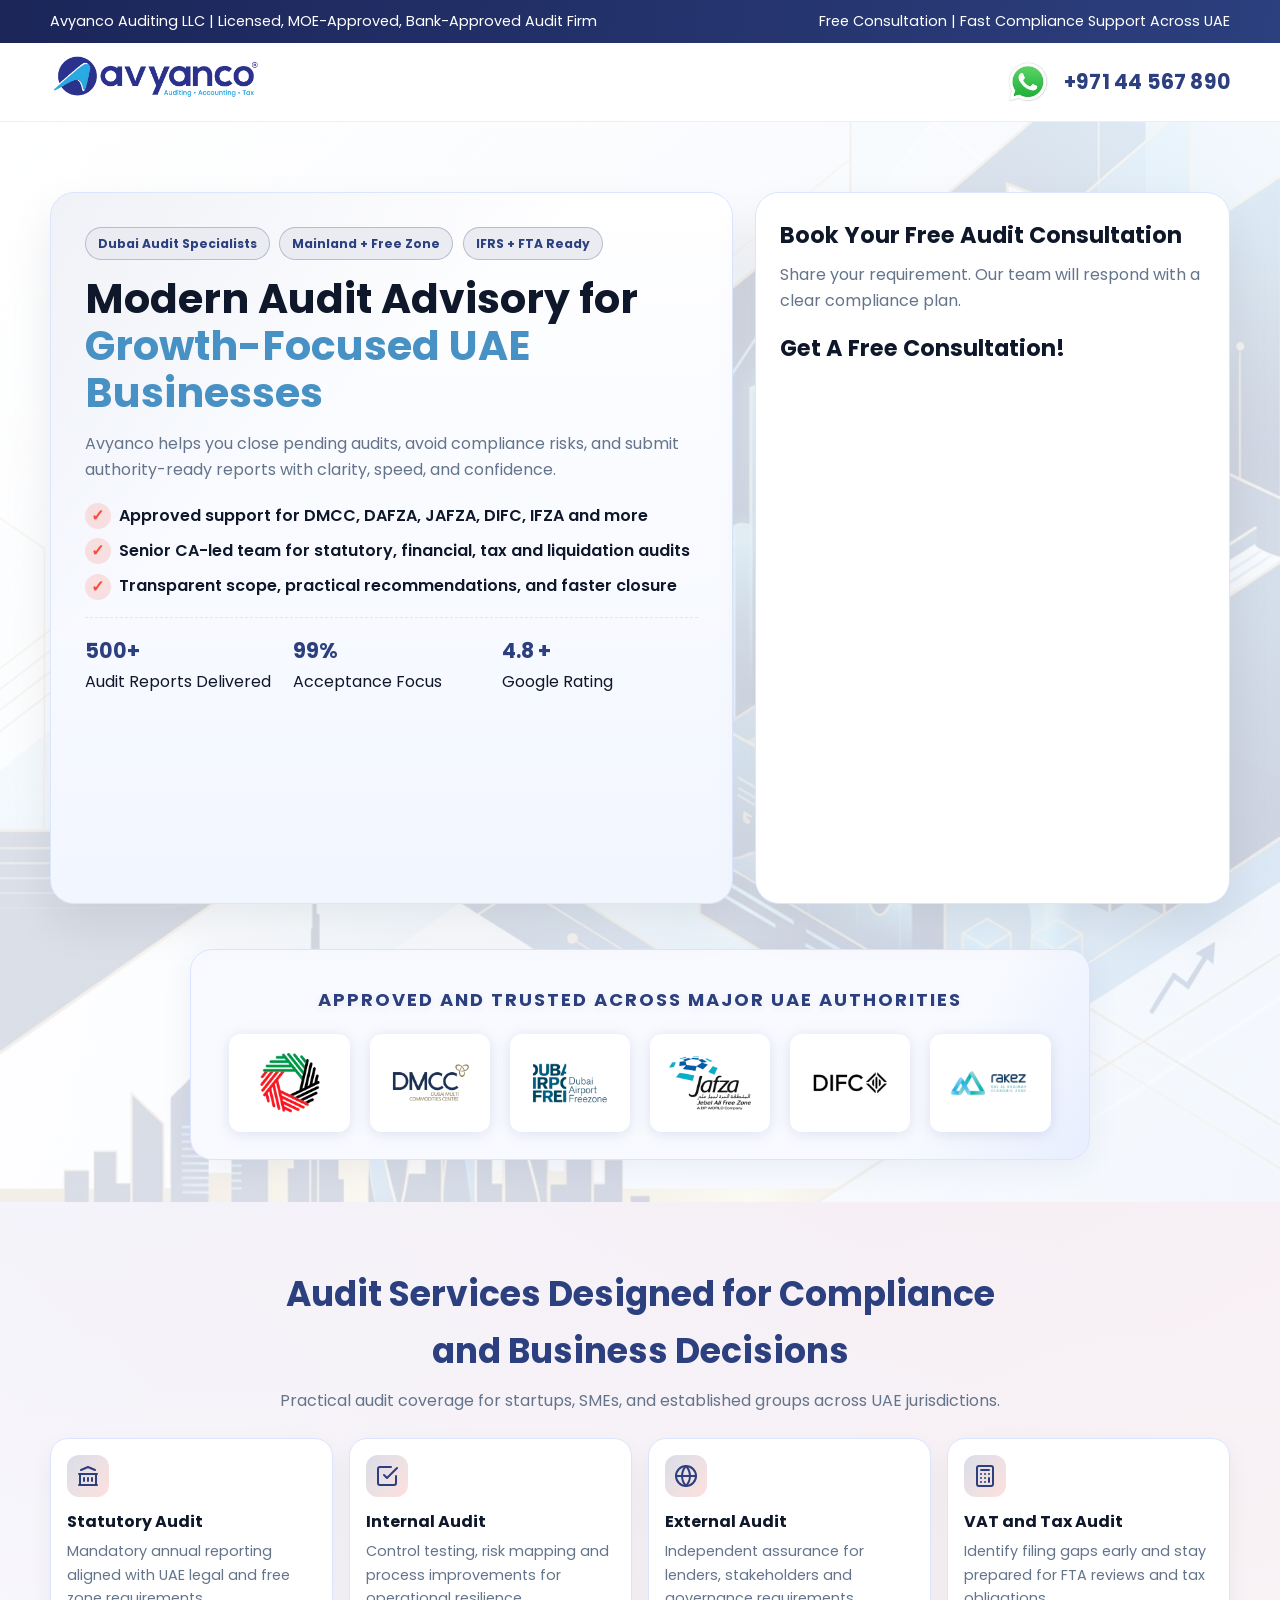
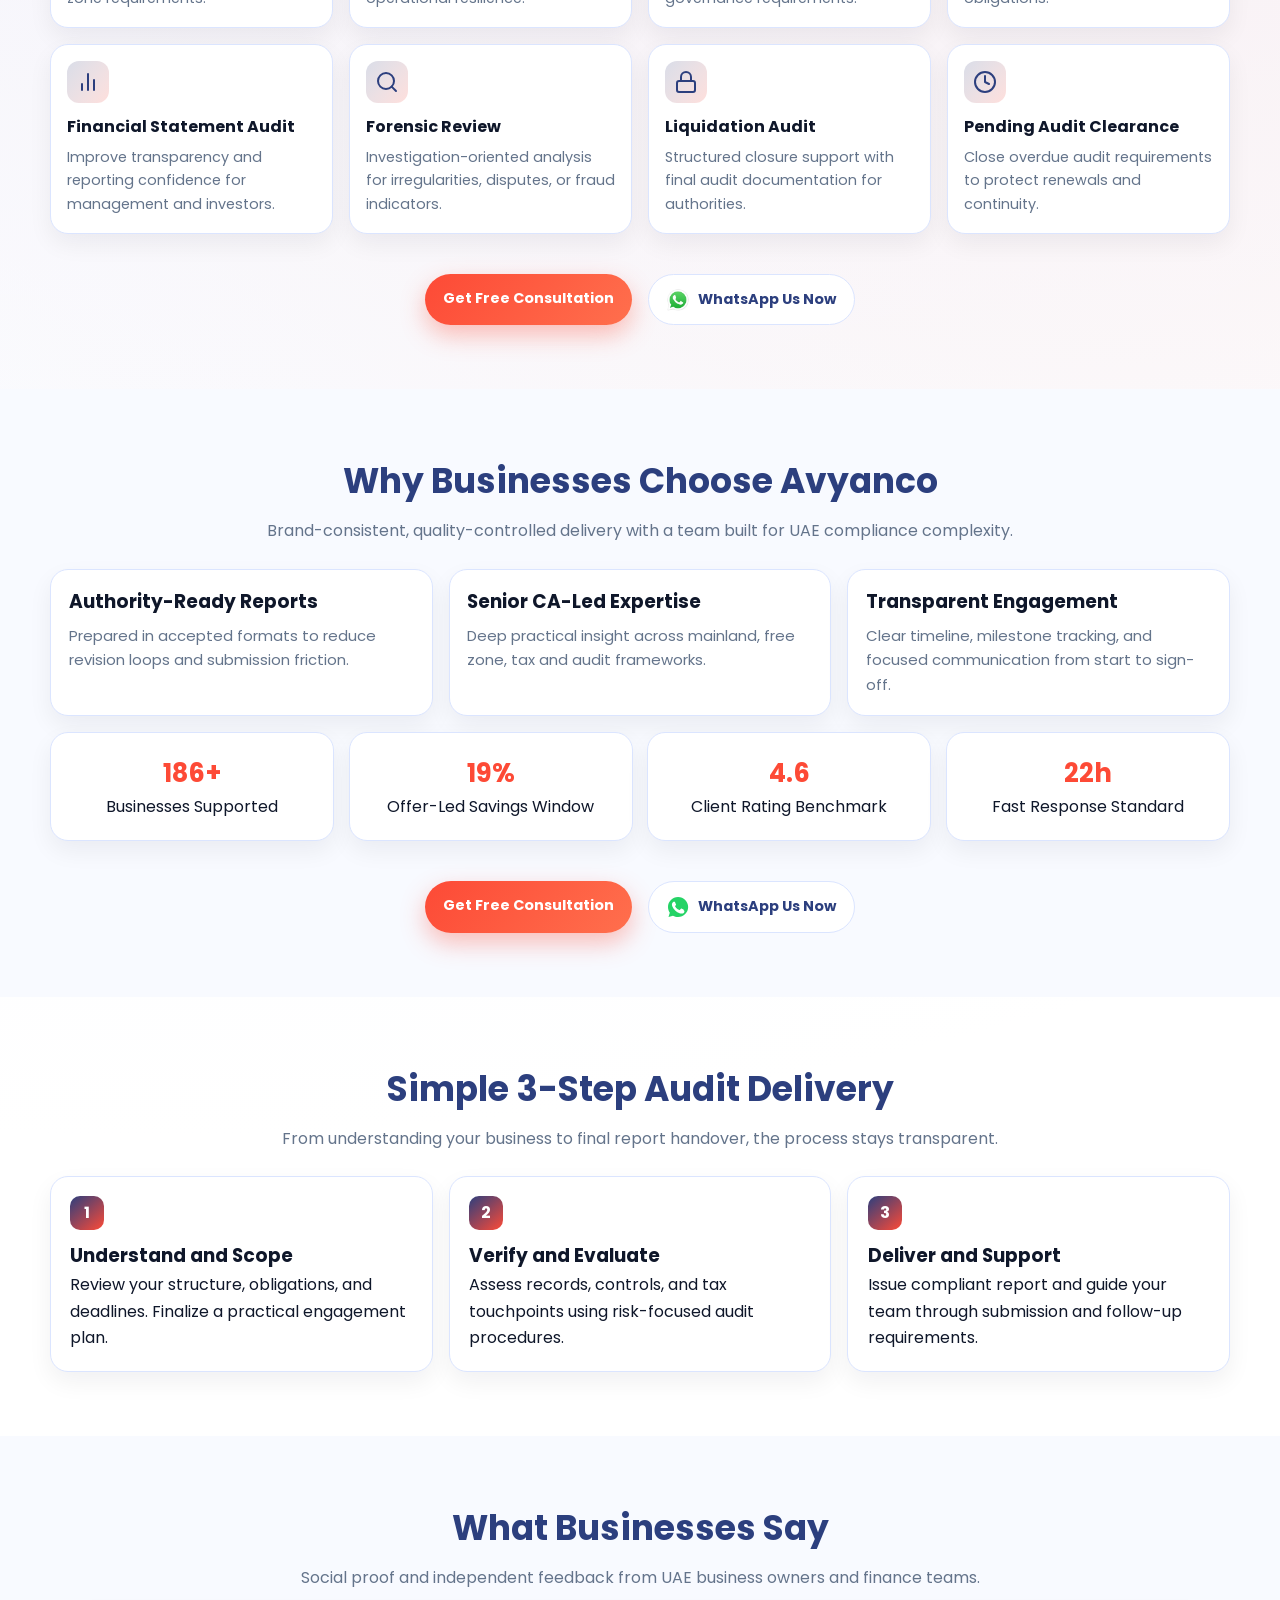
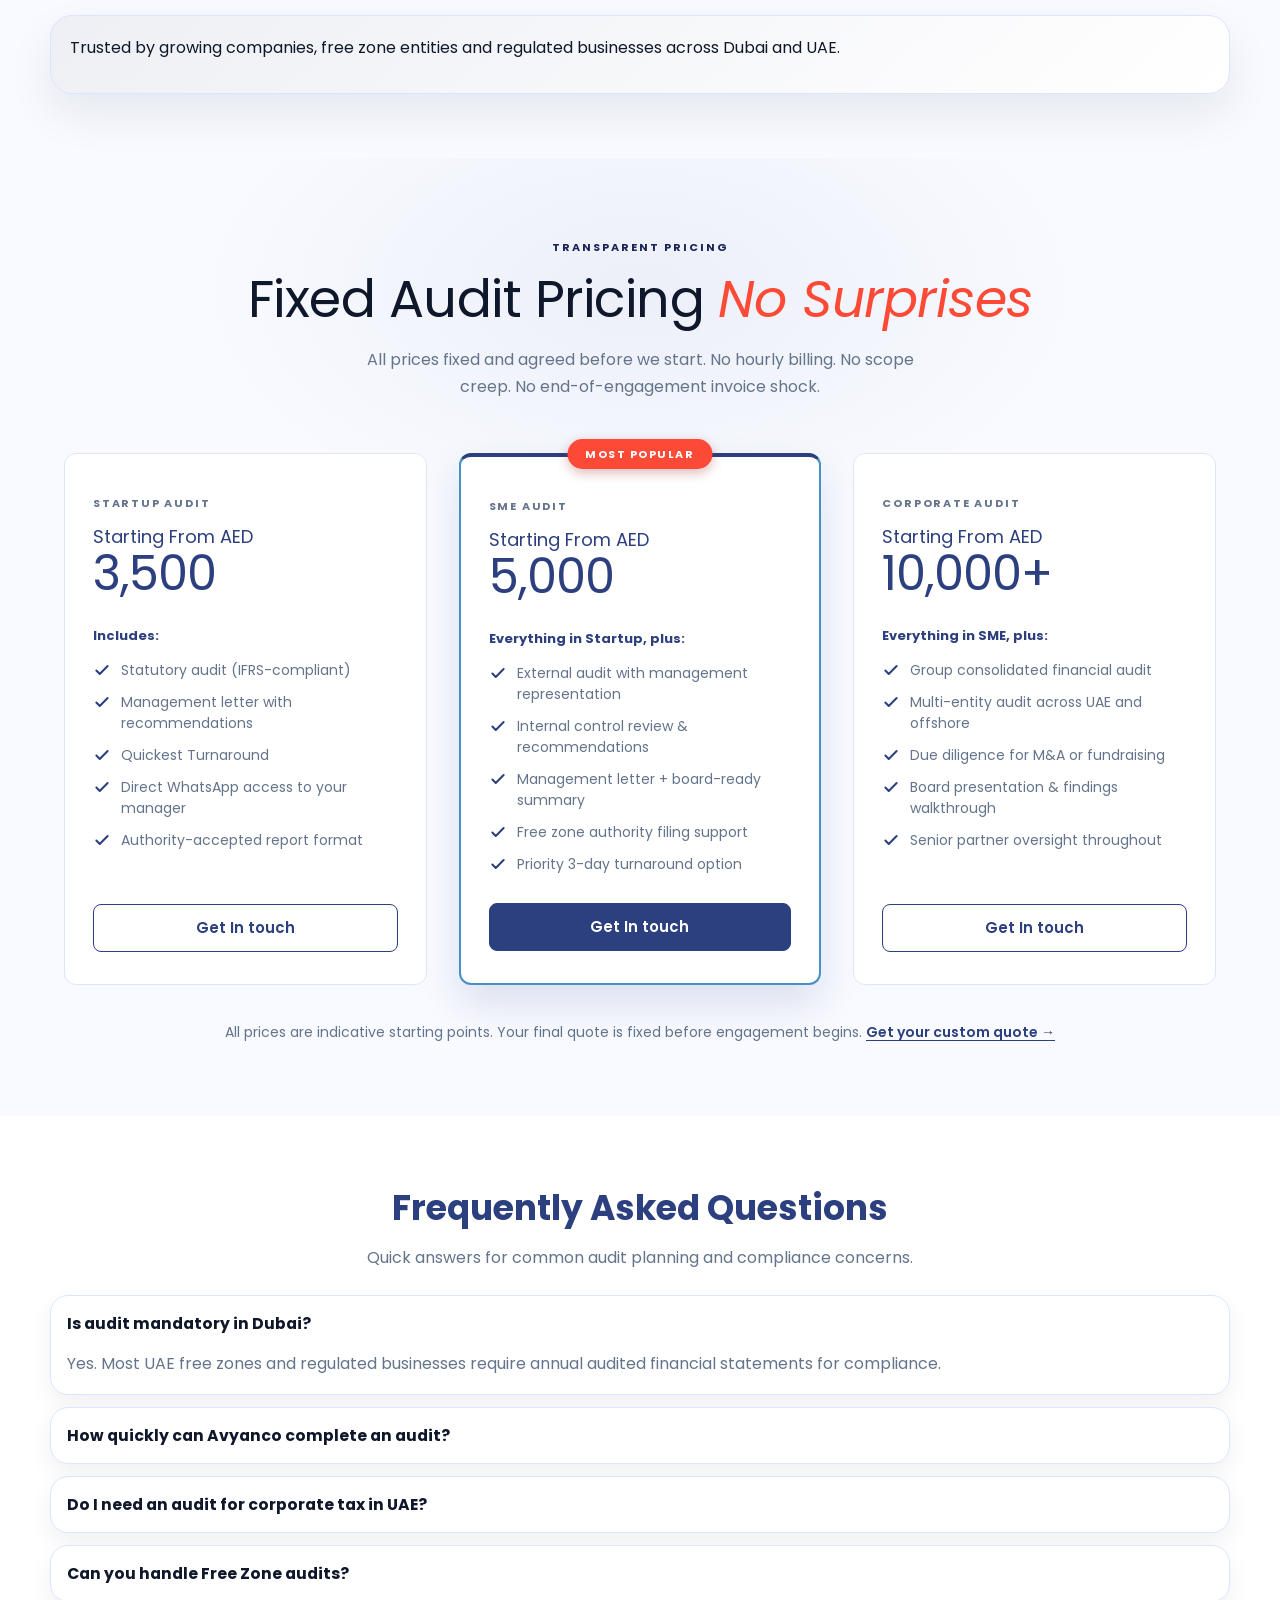
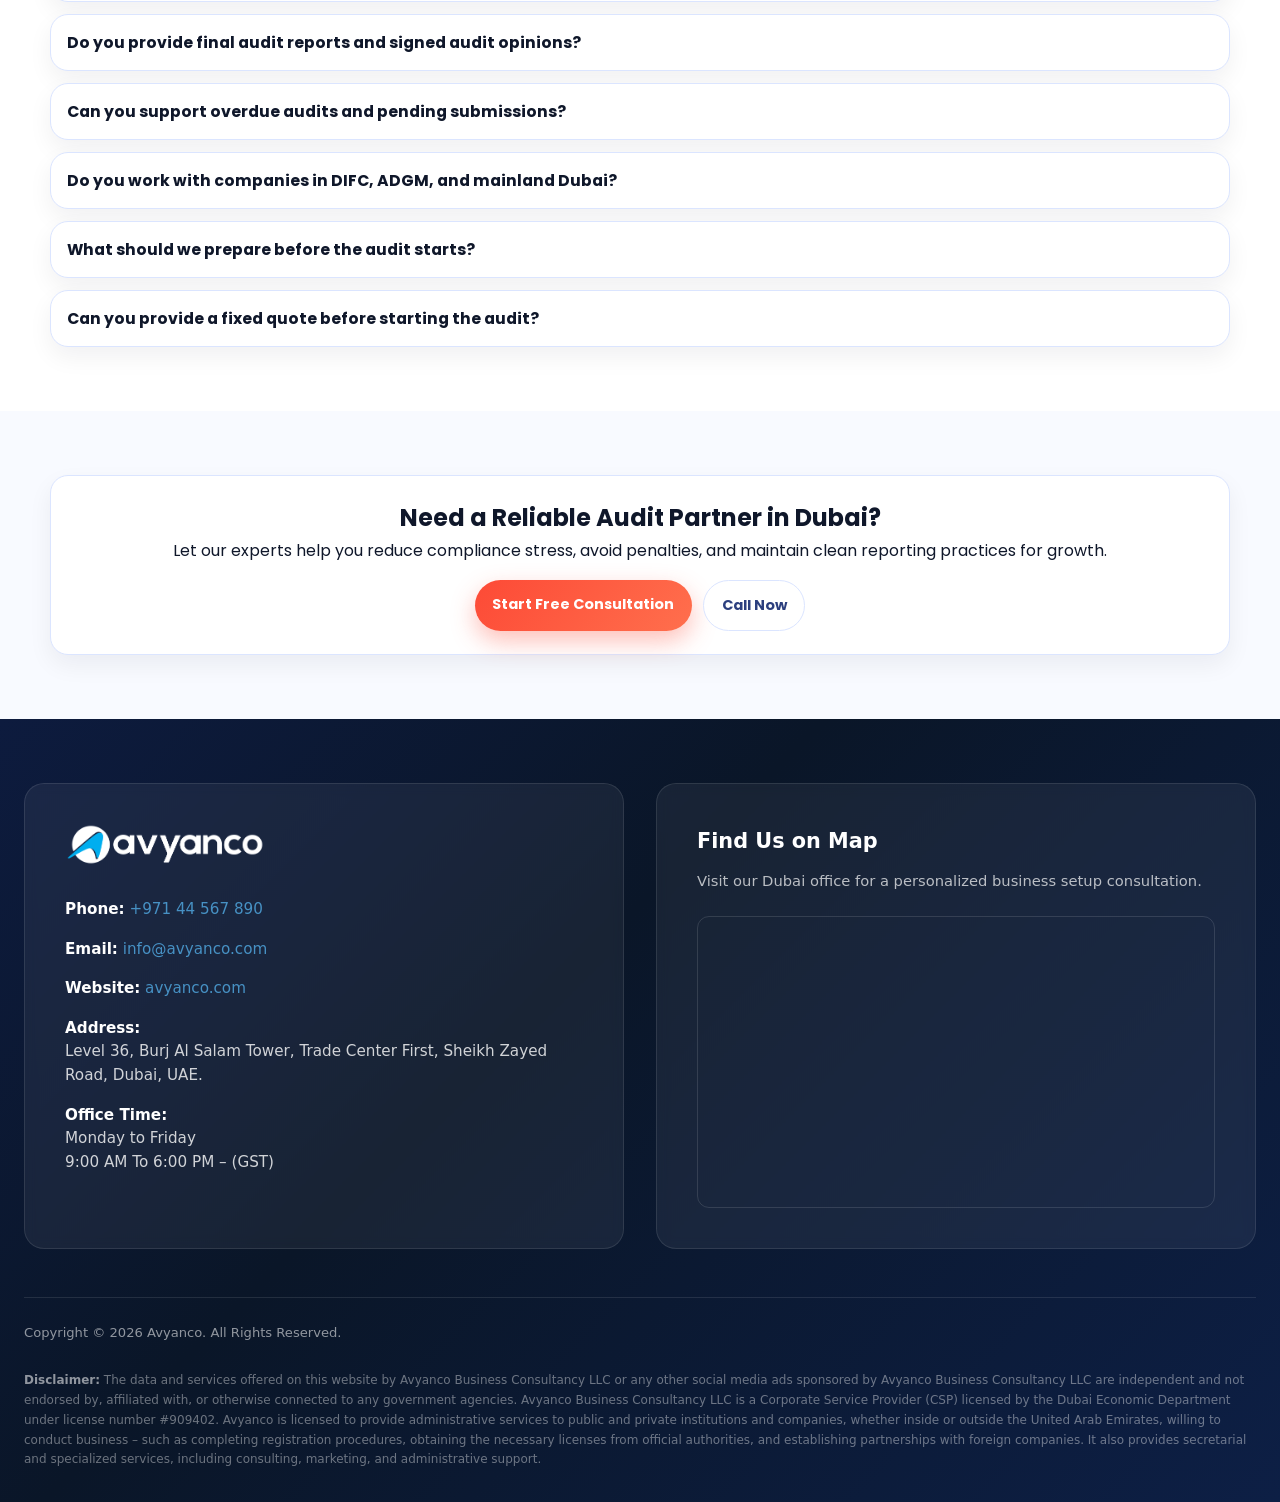
<file: index.html>
<!doctype html>
<html lang="en">

<head>
  <meta charset="UTF-8" />
  <meta http-equiv="X-UA-Compatible" content="IE=edge" />
  <meta name="viewport" content="width=device-width, initial-scale=1.0" />
  <title>Dubai Audit Experts | Avyanco Auditing LLC - Light Version</title>
  <meta name="description"
    content="Modern audit landing page by Avyanco Auditing LLC. Approved auditors for UAE mainland and free zones with transparent process and fast delivery." />
  <meta name="keywords"
    content="Avyanco audit Dubai, approved auditors UAE, free zone audit, statutory audit, FTA compliance" />
  <meta name="author" content="Avyanco Auditing LLC" />
  <meta property="og:type" content="website" />
  <meta property="og:title" content="Dubai Audit Experts | Avyanco Auditing LLC" />
  <meta property="og:description"
    content="Approved auditors for UAE mainland and free zones with modern, transparent audit support." />
  <meta property="og:image" content="images/og-image.jpg" />
  <meta name="twitter:card" content="summary_large_image" />
  <meta name="twitter:title" content="Dubai Audit Experts | Avyanco Auditing LLC" />
  <meta name="twitter:description"
    content="Approved auditors for UAE mainland and free zones with modern, transparent audit support." />
  <meta name="twitter:image" content="images/og-image.jpg" />
  <link rel="icon" href="images/favicon.ico" type="image/x-icon" />
  <link rel="preconnect" href="https://fonts.googleapis.com" />
  <link rel="preconnect" href="https://fonts.gstatic.com" crossorigin />
  <link href="https://fonts.googleapis.com/css2?family=Poppins:wght@400;500;600;700;800&display=swap"
    rel="stylesheet" />
  <link rel="stylesheet" href="css/style.css" />
</head>

<body class="theme-light">
  <div class="site-top" id="consultationForm-top">
    <div class="container">
      <span>Avyanco Auditing LLC | Licensed, MOE-Approved, Bank-Approved Audit Firm</span>
      <span>Free Consultation | Fast Compliance Support Across UAE</span>
    </div>
  </div>

  <header class="site-header" role="banner">
    <div class="container header-inner">
      <a href="#" class="logo-wrap" aria-label="Avyanco Home">
        <img src="images/avyanco-auditing-logo.png" alt="Avyanco Auditing LLC" />
      </a>

      <div class="header-actions">
        <a class="wa-icon" href="https://wa.me/97144567890" target="_blank" rel="noopener"
          aria-label="Chat on WhatsApp">
          <img src="images/whatsapp_icon_80x80.webp" alt="WhatsApp" width="44" height="44" />
        </a>
        <a class="phone-link" href="tel:+97144567890">+971 44 567 890</a>
      </div>
    </div>
  </header>

  <main>
    <section class="hero" id="top">
      <div class="container">
        <div class="hero-grid">
          <article class="panel hero-copy reveal">
            <div class="badge-row">
              <span class="badge">Dubai Audit Specialists</span>
              <span class="badge">Mainland + Free Zone</span>
              <span class="badge">IFRS + FTA Ready</span>
            </div>
            <h1>Modern Audit Advisory for <span>Growth-Focused UAE Businesses</span></h1>
            <p>
              Avyanco helps you close pending audits, avoid compliance risks, and submit authority-ready reports with
              clarity, speed, and confidence.
            </p>
            <div class="trust-list">
              <div class="trust-item"><i>✓</i> Approved support for DMCC, DAFZA, JAFZA, DIFC, IFZA and more</div>
              <div class="trust-item"><i>✓</i> Senior CA-led team for statutory, financial, tax and liquidation audits
              </div>
              <div class="trust-item"><i>✓</i> Transparent scope, practical recommendations, and faster closure</div>
            </div>

            <div class="hero-stats">
              <div>
                <strong data-target="500" data-suffix="+">0+</strong>
                Audit Reports Delivered
              </div>
              <div>
                <strong data-target="99" data-suffix="%">0%</strong>
                Acceptance Focus
              </div>
              <div>
                <strong data-target="4.8" data-suffix=" +">0 +</strong>
                Google Rating
              </div>
            </div>
          </article>

          <aside class="panel hero-form reveal" id="consultationForm-top">
            <h2>Book Your Free Audit Consultation</h2>
            <p>Share your requirement. Our team will respond with a clear compliance plan.</p>
            <div class="right hero-cta-form reveal">
              <h2 style="margin:12px 0">Get A Free Consultation!</h2>
              <div id="zf_div_NiwSgUJoAzGPXaUIg7TZkWkIJrNir1KHJWYW1DaNEwE" class="zoho-form-slot"
                style="min-height:500px"></div>
            </div>
          </aside>
        </div>

        <div class="partner-strip reveal" aria-label="Authority logos">
          <h3>Approved and Trusted Across Major UAE Authorities</h3>
          <div class="logo-grid">
            <img src="images/fta-logo.webp" alt="FTA" loading="lazy">
            <img src="images/DMCC-Approved-Auditors.webp" alt="DMCC" loading="lazy">
            <img src="images/DAFZA-Approved-Auditors.webp" alt="DAFZA" loading="lazy">
            <img src="images/Jafza-Free-Zone-logo.webp" alt="JAFZA" loading="lazy">
            <img src="images/DIFC-Approved-Auditors.webp" alt="DIFC" loading="lazy">
            <img src="images/Rakez-free-zone.webp" alt="RAKEZ" loading="lazy">
          </div>
        </div>
      </div>
    </section>

    <section class="section" id="services">
      <div class="container">
        <div class="section-head reveal">
          <h2>Audit Services Designed for Compliance and Business Decisions</h2>
          <p>Practical audit coverage for startups, SMEs, and established groups across UAE jurisdictions.</p>
        </div>
        <div class="card-grid">
          <article class="service-card reveal">
            <div class="icon-dot">
              <svg width="24" height="24" viewBox="0 0 24 24" fill="none" stroke="currentColor" stroke-width="2"
                stroke-linecap="round" stroke-linejoin="round">
                <path d="M3 21h18" />
                <path d="M3 10h18" />
                <path d="M5 6l7-3 7 3" />
                <path d="M4 10v11" />
                <path d="M20 10v11" />
                <path d="M8 14v3" />
                <path d="M12 14v3" />
                <path d="M16 14v3" />
              </svg>
            </div>
            <h3>Statutory Audit</h3>
            <p>Mandatory annual reporting aligned with UAE legal and free zone requirements.</p>
          </article>
          <article class="service-card reveal">
            <div class="icon-dot">
              <svg width="24" height="24" viewBox="0 0 24 24" fill="none" stroke="currentColor" stroke-width="2"
                stroke-linecap="round" stroke-linejoin="round">
                <path d="M9 11l3 3L22 4" />
                <path d="M21 12v7a2 2 0 0 1-2 2H5a2 2 0 0 1-2-2V5a2 2 0 0 1 2-2h11" />
              </svg>
            </div>
            <h3>Internal Audit</h3>
            <p>Control testing, risk mapping and process improvements for operational resilience.</p>
          </article>
          <article class="service-card reveal">
            <div class="icon-dot">
              <svg width="24" height="24" viewBox="0 0 24 24" fill="none" stroke="currentColor" stroke-width="2"
                stroke-linecap="round" stroke-linejoin="round">
                <circle cx="12" cy="12" r="10" />
                <line x1="2" y1="12" x2="22" y2="12" />
                <path d="M12 2a15.3 15.3 0 0 1 4 10 15.3 15.3 0 0 1-4 10 15.3 15.3 0 0 1-4-10 15.3 15.3 0 0 1 4-10z" />
              </svg>
            </div>
            <h3>External Audit</h3>
            <p>Independent assurance for lenders, stakeholders and governance requirements.</p>
          </article>
          <article class="service-card reveal">
            <div class="icon-dot">
              <svg width="24" height="24" viewBox="0 0 24 24" fill="none" stroke="currentColor" stroke-width="2"
                stroke-linecap="round" stroke-linejoin="round">
                <rect x="4" y="2" width="16" height="20" rx="2" />
                <line x1="8" y1="6" x2="16" y2="6" />
                <line x1="16" y1="14" x2="16" y2="18" />
                <path d="M16 10h.01" />
                <path d="M12 10h.01" />
                <path d="M8 10h.01" />
                <path d="M12 14h.01" />
                <path d="M8 14h.01" />
                <path d="M12 18h.01" />
                <path d="M8 18h.01" />
              </svg>
            </div>
            <h3>VAT and Tax Audit</h3>
            <p>Identify filing gaps early and stay prepared for FTA reviews and tax obligations.</p>
          </article>
          <article class="service-card reveal">
            <div class="icon-dot">
              <svg width="24" height="24" viewBox="0 0 24 24" fill="none" stroke="currentColor" stroke-width="2"
                stroke-linecap="round" stroke-linejoin="round">
                <line x1="18" y1="20" x2="18" y2="10" />
                <line x1="12" y1="20" x2="12" y2="4" />
                <line x1="6" y1="20" x2="6" y2="14" />
              </svg>
            </div>
            <h3>Financial Statement Audit</h3>
            <p>Improve transparency and reporting confidence for management and investors.</p>
          </article>
          <article class="service-card reveal">
            <div class="icon-dot">
              <svg width="24" height="24" viewBox="0 0 24 24" fill="none" stroke="currentColor" stroke-width="2"
                stroke-linecap="round" stroke-linejoin="round">
                <circle cx="11" cy="11" r="8" />
                <line x1="21" y1="21" x2="16.65" y2="16.65" />
              </svg>
            </div>
            <h3>Forensic Review</h3>
            <p>Investigation-oriented analysis for irregularities, disputes, or fraud indicators.</p>
          </article>
          <article class="service-card reveal">
            <div class="icon-dot">
              <svg width="24" height="24" viewBox="0 0 24 24" fill="none" stroke="currentColor" stroke-width="2"
                stroke-linecap="round" stroke-linejoin="round">
                <rect x="3" y="11" width="18" height="11" rx="2" ry="2" />
                <path d="M7 11V7a5 5 0 0 1 10 0v4" />
              </svg>
            </div>
            <h3>Liquidation Audit</h3>
            <p>Structured closure support with final audit documentation for authorities.</p>
          </article>
          <article class="service-card reveal">
            <div class="icon-dot">
              <svg width="24" height="24" viewBox="0 0 24 24" fill="none" stroke="currentColor" stroke-width="2"
                stroke-linecap="round" stroke-linejoin="round">
                <circle cx="12" cy="12" r="10" />
                <polyline points="12 6 12 12 16 14" />
              </svg>
            </div>
            <h3>Pending Audit Clearance</h3>
            <p>Close overdue audit requirements to protect renewals and continuity.</p>
          </article>
        </div>
        <div style="display:flex;gap:1rem;justify-content:center;flex-wrap:wrap;margin-top:2.5rem;" class="reveal">
          <a class="btn btn-primary" href="#consultationForm-top">Get Free Consultation</a>
          <a class="btn btn-ghost" href="https://wa.me/97144567890" target="_blank" rel="noopener"
            style="display:inline-flex;align-items:center;gap:.5rem;">
            <img src="images/whatsapp_icon_80x80.webp" alt="" style="width:24px;height:24px;">
            WhatsApp Us Now
          </a>
        </div>
      </div>
    </section>

    <section class="section alt" id="why">
      <div class="container">
        <div class="section-head reveal">
          <h2>Why Businesses Choose Avyanco</h2>
          <p>Brand-consistent, quality-controlled delivery with a team built for UAE compliance complexity.</p>
        </div>

        <div class="benefits-grid">
          <article class="benefit-card reveal">
            <h3>Authority-Ready Reports</h3>
            <p>Prepared in accepted formats to reduce revision loops and submission friction.</p>
          </article>
          <article class="benefit-card reveal">
            <h3>Senior CA-Led Expertise</h3>
            <p>Deep practical insight across mainland, free zone, tax and audit frameworks.</p>
          </article>
          <article class="benefit-card reveal">
            <h3>Transparent Engagement</h3>
            <p>Clear timeline, milestone tracking, and focused communication from start to sign-off.</p>
          </article>
        </div>

        <div class="metrics" style="margin-top:1rem;">
          <article class="metric-card reveal">
            <strong data-target="200" data-suffix="+">0+</strong>
            Businesses Supported
          </article>
          <article class="metric-card reveal">
            <strong data-target="20" data-suffix="%">0%</strong>
            Offer-Led Savings Window
          </article>
          <article class="metric-card reveal">
            <strong data-target="4.9" data-suffix="">0.0</strong>
            Client Rating Benchmark
          </article>
          <article class="metric-card reveal">
            <strong data-target="24" data-suffix="h">0h</strong>
            Fast Response Standard
          </article>
        </div>
        <div style="display:flex;gap:1rem;justify-content:center;flex-wrap:wrap;margin-top:2.5rem;" class="reveal">
          <a class="btn btn-primary" href="#consultationForm-top">Get Free Consultation</a>
          <a class="btn btn-ghost" href="https://wa.me/97144567890" target="_blank" rel="noopener"
            style="display:inline-flex;align-items:center;gap:.5rem;">
            <svg viewBox="0 0 24 24" fill="none" xmlns="http://www.w3.org/2000/svg" style="width:24px;height:24px;">
              <path
                d="M12.001 2C6.478 2 2 6.478 2 12.001c0 2.124.664 4.095 1.794 5.719L2.5 22l4.453-1.25c1.554.846 3.322 1.326 5.204 1.326 5.523 0 10.001-4.478 10.001-10.001C22.158 6.478 17.68 2 12.157 2h-.156z"
                fill="#25D366" />
              <path
                d="M17.5 14.5c-.3-.15-1.7-.85-1.95-.95-.25-.1-.45-.15-.65.15s-.75.95-.95 1.15-.4.25-.7.1c-.3-.15-1.25-.45-2.4-1.45-.9-.8-1.5-1.8-1.7-2.1-.2-.3-.02-.46.13-.61.13-.13.3-.35.45-.5.15-.15.2-.25.3-.4s.05-.3-.05-.45-.65-1.55-.9-2.15c-.25-.6-.5-.5-.65-.5h-.55c-.2 0-.55.07-.85.4-.3.32-1.1 1.08-1.1 2.62s1.12 3.02 1.27 3.22c.15.2 2.2 3.36 5.33 4.71.74.32 1.32.51 1.77.65.75.24 1.43.2 1.97.12.6-.09 1.7-.7 1.95-1.35.25-.65.25-1.2.18-1.35-.07-.1-.25-.2-.55-.35z"
                fill="#fff" />
            </svg>
            WhatsApp Us Now
          </a>
        </div>
      </div>
    </section>

    <section class="section" id="process">
      <div class="container">
        <div class="section-head reveal">
          <h2>Simple 3-Step Audit Delivery</h2>
          <p>From understanding your business to final report handover, the process stays transparent.</p>
        </div>

        <div class="timeline">
          <article class="timeline-step reveal">
            <span class="step-no">1</span>
            <h3>Understand and Scope</h3>
            <p>Review your structure, obligations, and deadlines. Finalize a practical engagement plan.</p>
          </article>
          <article class="timeline-step reveal">
            <span class="step-no">2</span>
            <h3>Verify and Evaluate</h3>
            <p>Assess records, controls, and tax touchpoints using risk-focused audit procedures.</p>
          </article>
          <article class="timeline-step reveal">
            <span class="step-no">3</span>
            <h3>Deliver and Support</h3>
            <p>Issue compliant report and guide your team through submission and follow-up requirements.</p>
          </article>
        </div>
      </div>
    </section>

    <section class="section alt" aria-label="Testimonials">
      <div class="container">
        <div class="section-head reveal">
          <h2>What Businesses Say</h2>
          <p>Social proof and independent feedback from UAE business owners and finance teams.</p>
        </div>

        <div class="testimonial reveal">
          <p>Trusted by growing companies, free zone entities and regulated businesses across Dubai and UAE.</p>
          <div class="logo-grid" style="grid-template-columns: 1fr;">
            <script async defer src="https://cdn.trustindex.io/loader.js?cca651858e075384c95618e0b5f"></script>
          </div>
        </div>
      </div>
    </section>

    <section class="pricing" aria-labelledby="pricing-heading">
      <div class="pricing__container">

        <!-- Header -->
        <div class="pricing__header reveal">
          <p class="pricing__eyebrow">Transparent Pricing</p>
          <h2 class="pricing__heading" id="pricing-heading">
            Fixed Audit Pricing <span class="pricing__heading-accent">No Surprises</span>
          </h2>
          <p class="pricing__subtext">
            All prices fixed and agreed before we start. No hourly billing. No scope creep. No end-of-engagement invoice
            shock.
          </p>
        </div>

        <!-- Cards Grid -->
        <div class="pricing__grid">

          <!-- ── Card 1: Startup Audit ── -->
          <div class="pricing-card pricing-card--default reveal" style="transition-delay: 0.1s;">
            <div class="pricing-card__top">
              <p class="pricing-card__tier">Startup Audit</p>
              <p class="pricing-card__price">
                Starting From AED<br />
                <span class="pricing-card__price-num">3,500</span>
              </p>
            </div>

            <div class="pricing-card__body">
              <p class="pricing-card__includes-label">Includes:</p>
              <ul class="pricing-card__list">
                <li class="pricing-card__item">
                  <span class="pricing-card__check" aria-hidden="true">
                    <svg viewBox="0 0 16 16" fill="none" xmlns="http://www.w3.org/2000/svg">
                      <path d="M3 8.5l3 3 7-7" stroke="currentColor" stroke-width="1.8" stroke-linecap="round"
                        stroke-linejoin="round" />
                    </svg>
                  </span>
                  Statutory audit (IFRS-compliant)
                </li>
                <li class="pricing-card__item">
                  <span class="pricing-card__check" aria-hidden="true">
                    <svg viewBox="0 0 16 16" fill="none" xmlns="http://www.w3.org/2000/svg">
                      <path d="M3 8.5l3 3 7-7" stroke="currentColor" stroke-width="1.8" stroke-linecap="round"
                        stroke-linejoin="round" />
                    </svg>
                  </span>
                  Management letter with recommendations
                </li>
                <li class="pricing-card__item">
                  <span class="pricing-card__check" aria-hidden="true">
                    <svg viewBox="0 0 16 16" fill="none" xmlns="http://www.w3.org/2000/svg">
                      <path d="M3 8.5l3 3 7-7" stroke="currentColor" stroke-width="1.8" stroke-linecap="round"
                        stroke-linejoin="round" />
                    </svg>
                  </span>
                  Quickest Turnaround
                </li>
                <li class="pricing-card__item">
                  <span class="pricing-card__check" aria-hidden="true">
                    <svg viewBox="0 0 16 16" fill="none" xmlns="http://www.w3.org/2000/svg">
                      <path d="M3 8.5l3 3 7-7" stroke="currentColor" stroke-width="1.8" stroke-linecap="round"
                        stroke-linejoin="round" />
                    </svg>
                  </span>
                  Direct WhatsApp access to your manager
                </li>
                <li class="pricing-card__item">
                  <span class="pricing-card__check" aria-hidden="true">
                    <svg viewBox="0 0 16 16" fill="none" xmlns="http://www.w3.org/2000/svg">
                      <path d="M3 8.5l3 3 7-7" stroke="currentColor" stroke-width="1.8" stroke-linecap="round"
                        stroke-linejoin="round" />
                    </svg>
                  </span>
                  Authority-accepted report format
                </li>
              </ul>
            </div>

            <div class="pricing-card__footer">
              <a href="#consultationForm-top" class="pricing-card__btn pricing-card__btn--outline">
                Get In touch
              </a>
            </div>
          </div>

          <!-- ── Card 2: SME Audit (Featured) ── -->
          <div class="pricing-card pricing-card--featured reveal" style="transition-delay: 0.2s;">
            <div class="pricing-card__badge">Most Popular</div>

            <div class="pricing-card__top">
              <p class="pricing-card__tier">SME Audit</p>
              <p class="pricing-card__price">
                Starting From AED<br />
                <span class="pricing-card__price-num">5,000</span>
              </p>
            </div>

            <div class="pricing-card__body">
              <p class="pricing-card__includes-label">Everything in Startup, plus:</p>
              <ul class="pricing-card__list">
                <li class="pricing-card__item">
                  <span class="pricing-card__check" aria-hidden="true">
                    <svg viewBox="0 0 16 16" fill="none" xmlns="http://www.w3.org/2000/svg">
                      <path d="M3 8.5l3 3 7-7" stroke="currentColor" stroke-width="1.8" stroke-linecap="round"
                        stroke-linejoin="round" />
                    </svg>
                  </span>
                  External audit with management representation
                </li>
                <li class="pricing-card__item">
                  <span class="pricing-card__check" aria-hidden="true">
                    <svg viewBox="0 0 16 16" fill="none" xmlns="http://www.w3.org/2000/svg">
                      <path d="M3 8.5l3 3 7-7" stroke="currentColor" stroke-width="1.8" stroke-linecap="round"
                        stroke-linejoin="round" />
                    </svg>
                  </span>
                  Internal control review &amp; recommendations
                </li>
                <li class="pricing-card__item">
                  <span class="pricing-card__check" aria-hidden="true">
                    <svg viewBox="0 0 16 16" fill="none" xmlns="http://www.w3.org/2000/svg">
                      <path d="M3 8.5l3 3 7-7" stroke="currentColor" stroke-width="1.8" stroke-linecap="round"
                        stroke-linejoin="round" />
                    </svg>
                  </span>
                  Management letter + board-ready summary
                </li>
                <li class="pricing-card__item">
                  <span class="pricing-card__check" aria-hidden="true">
                    <svg viewBox="0 0 16 16" fill="none" xmlns="http://www.w3.org/2000/svg">
                      <path d="M3 8.5l3 3 7-7" stroke="currentColor" stroke-width="1.8" stroke-linecap="round"
                        stroke-linejoin="round" />
                    </svg>
                  </span>
                  Free zone authority filing support
                </li>
                <li class="pricing-card__item">
                  <span class="pricing-card__check" aria-hidden="true">
                    <svg viewBox="0 0 16 16" fill="none" xmlns="http://www.w3.org/2000/svg">
                      <path d="M3 8.5l3 3 7-7" stroke="currentColor" stroke-width="1.8" stroke-linecap="round"
                        stroke-linejoin="round" />
                    </svg>
                  </span>
                  Priority 3-day turnaround option
                </li>
              </ul>
            </div>

            <div class="pricing-card__footer">
              <a href="#consultationForm-top" class="pricing-card__btn pricing-card__btn--solid">
                Get In touch
              </a>
            </div>
          </div>

          <!-- ── Card 3: Corporate Audit ── -->
          <div class="pricing-card pricing-card--default reveal" style="transition-delay: 0.3s;">
            <div class="pricing-card__top">
              <p class="pricing-card__tier">Corporate Audit</p>
              <p class="pricing-card__price">
                Starting From AED<br />
                <span class="pricing-card__price-num">10,000+</span>
              </p>
            </div>

            <div class="pricing-card__body">
              <p class="pricing-card__includes-label">Everything in SME, plus:</p>
              <ul class="pricing-card__list">
                <li class="pricing-card__item">
                  <span class="pricing-card__check" aria-hidden="true">
                    <svg viewBox="0 0 16 16" fill="none" xmlns="http://www.w3.org/2000/svg">
                      <path d="M3 8.5l3 3 7-7" stroke="currentColor" stroke-width="1.8" stroke-linecap="round"
                        stroke-linejoin="round" />
                    </svg>
                  </span>
                  Group consolidated financial audit
                </li>
                <li class="pricing-card__item">
                  <span class="pricing-card__check" aria-hidden="true">
                    <svg viewBox="0 0 16 16" fill="none" xmlns="http://www.w3.org/2000/svg">
                      <path d="M3 8.5l3 3 7-7" stroke="currentColor" stroke-width="1.8" stroke-linecap="round"
                        stroke-linejoin="round" />
                    </svg>
                  </span>
                  Multi-entity audit across UAE and offshore
                </li>
                <li class="pricing-card__item">
                  <span class="pricing-card__check" aria-hidden="true">
                    <svg viewBox="0 0 16 16" fill="none" xmlns="http://www.w3.org/2000/svg">
                      <path d="M3 8.5l3 3 7-7" stroke="currentColor" stroke-width="1.8" stroke-linecap="round"
                        stroke-linejoin="round" />
                    </svg>
                  </span>
                  Due diligence for M&amp;A or fundraising
                </li>
                <li class="pricing-card__item">
                  <span class="pricing-card__check" aria-hidden="true">
                    <svg viewBox="0 0 16 16" fill="none" xmlns="http://www.w3.org/2000/svg">
                      <path d="M3 8.5l3 3 7-7" stroke="currentColor" stroke-width="1.8" stroke-linecap="round"
                        stroke-linejoin="round" />
                    </svg>
                  </span>
                  Board presentation &amp; findings walkthrough
                </li>
                <li class="pricing-card__item">
                  <span class="pricing-card__check" aria-hidden="true">
                    <svg viewBox="0 0 16 16" fill="none" xmlns="http://www.w3.org/2000/svg">
                      <path d="M3 8.5l3 3 7-7" stroke="currentColor" stroke-width="1.8" stroke-linecap="round"
                        stroke-linejoin="round" />
                    </svg>
                  </span>
                  Senior partner oversight throughout
                </li>
              </ul>
            </div>

            <div class="pricing-card__footer">
              <a href="#consultationForm-top" class="pricing-card__btn pricing-card__btn--outline">
                Get In touch
              </a>
            </div>
          </div>

        </div><!-- /pricing__grid -->

        <!-- Footer note -->
        <p class="pricing__footnote reveal" style="transition-delay: 0.4s;">
          All prices are indicative starting points. Your final quote is fixed before engagement begins.
          <a href="tel:+97144567890" class="pricing__footnote-link">Get your custom quote →</a>
        </p>

      </div><!-- /container -->
    </section>

    <section class="section" id="faq">
      <div class="container">
        <div class="section-head reveal">
          <h2>Frequently Asked Questions</h2>
          <p>Quick answers for common audit planning and compliance concerns.</p>
        </div>

        <div class="faq-list">
          <article class="faq-item reveal open">
            <button class="faq-q">Is audit mandatory in Dubai?</button>
            <div class="faq-a">
              Yes. Most UAE free zones and regulated businesses require annual audited financial statements for
              compliance.
            </div>
          </article>
          <article class="faq-item reveal">
            <button class="faq-q">How quickly can Avyanco complete an audit?</button>
            <div class="faq-a">
              Typically 7–21 working days depending on company size and complexity.
            </div>
          </article>
          <article class="faq-item reveal">
            <button class="faq-q">Do I need an audit for corporate tax in UAE?</button>
            <div class="faq-a">
              Yes. Audit reports support accurate Corporate Tax filing and compliance under UAE law.
            </div>
          </article>
          <article class="faq-item reveal">
            <button class="faq-q">Can you handle Free Zone audits?</button>
            <div class="faq-a">
              Yes, we support all major UAE free zones and mainland jurisdictions.
            </div>
          </article>
          <article class="faq-item reveal">
            <button class="faq-q">Do you provide final audit reports and signed audit opinions?</button>
            <div class="faq-a">
              Yes. All engagements conclude with a signed audit report, management letter, and all required
              documentation for regulators.
            </div>
          </article>
          <article class="faq-item reveal">
            <button class="faq-q">Can you support overdue audits and pending submissions?</button>
            <div class="faq-a">
              Yes. We specialize in catching up on overdue audits and ensuring timely submissions to avoid penalties.
            </div>
          </article>
          <article class="faq-item reveal">
            <button class="faq-q">Do you work with companies in DIFC, ADGM, and mainland Dubai?</button>
            <div class="faq-a">
              Yes. We cover all major UAE jurisdictions including DIFC, ADGM, DMCC, DAFZA, JAFZA, and mainland Dubai.
            </div>
          </article>
          <article class="faq-item reveal">
            <button class="faq-q">What should we prepare before the audit starts?</button>
            <div class="faq-a">
              Have your financial statements, general ledger, bank statements, trial balance, and previous audit reports
              ready.
            </div>
          </article>
          <article class="faq-item reveal">
            <button class="faq-q">Can you provide a fixed quote before starting the audit?</button>
            <div class="faq-a">
              Yes. We provide a fixed quotation after reviewing your company structure, entity count, and business
              complexity.
            </div>
          </article>
        </div>
      </div>
    </section>

    <section class="section alt">
      <div class="container">
        <article class="cta-box reveal" style="text-align: center;">
          <h2>Need a Reliable Audit Partner in Dubai?</h2>
          <p>
            Let our experts help you reduce compliance stress, avoid penalties, and maintain clean reporting practices
            for growth.
          </p>
          <div style="display:flex;gap:.7rem;flex-wrap:wrap;margin-top:1rem;justify-content:center;">
            <a class="btn btn-primary" href="#consultationForm-top">Start Free Consultation</a>
            <a class="btn btn-ghost" href="tel:+97144567890">Call Now</a>
          </div>
        </article>
      </div>
    </section>
  </main>


  <footer class="site-footer">
    <div class="footer-inner">
      <div class="footer-cards">

        <div class="footer-card">
          <div class="footer-logo">
            <img src="images/avyancologo-white.png" alt="Avyanco Logo" width="200" height="auto">
          </div>

          <ul class="contact-list">
            <li><strong>Phone:</strong> <a href="tel:+97144567890">+971 44 567 890</a></li>
            <li><strong>Email:</strong> <a href="mailto:info@avyanco.com">info@avyanco.com</a></li>
            <li><strong>Website:</strong> <a href="https://avyanco.com" target="_blank" rel="noopener">avyanco.com</a>
            </li>
            <li>
              <strong>Address:</strong><br>
              Level 36, Burj Al Salam Tower, Trade Center First, Sheikh Zayed Road, Dubai, UAE.
            </li>
            <li>
              <strong>Office Time:</strong><br>
              Monday to Friday<br>
              9:00 AM To 6:00 PM – (GST)
            </li>
          </ul>
        </div>

        <!-- RIGHT: Map card -->
        <div class="footer-card">
          <h2 class="map-heading">Find Us on Map</h2>
          <p class="map-subtext">Visit our Dubai office for a personalized business setup consultation.</p>
          <div class="map-embed-wrap">
            <iframe
              src="https://www.google.com/maps/embed?pb=!1m14!1m8!1m3!1d28873.720116697456!2d55.286505!3d25.229682!3m2!1i1024!2i768!4f13.1!3m3!1m2!1s0x3e5f69fd2f821037%3A0x4ff9010ee823d73a!2sAvyanco%20Business%20Setup%20Consultancy!5e0!3m2!1sen!2sus!4v1776844108013!5m2!1sen!2sus"
              allowfullscreen="" loading="lazy" referrerpolicy="no-referrer-when-downgrade"
              title="Avyanco Office Location – Burj Al Salam Tower, Dubai">
            </iframe>
          </div>
        </div>

      </div><!-- /.footer-cards -->

      <!-- Bottom bar -->
      <div class="footer-bottom">
        <p class="footer-copyright">Copyright © 2026 Avyanco. All Rights Reserved.</p>
        <p class="footer-disclaimer">
          <strong>Disclaimer:</strong> The data and services offered on this website by Avyanco Business Consultancy LLC
          or any other social media ads sponsored by Avyanco Business Consultancy LLC are independent and not endorsed
          by, affiliated with, or otherwise connected to any government agencies. Avyanco Business Consultancy LLC is a
          Corporate Service Provider (CSP) licensed by the Dubai Economic Department under license number #909402.
          Avyanco is licensed to provide administrative services to public and private institutions and companies,
          whether inside or outside the United Arab Emirates, willing to conduct business – such as completing
          registration procedures, obtaining the necessary licenses from official authorities, and establishing
          partnerships with foreign companies. It also provides secretarial and specialized services, including
          consulting, marketing, and administrative support.
        </p>
      </div>

    </div>
  </footer>

  <script src="js/script.js" defer></script>
  <script src="js/landing-common.js" defer></script>
</body>

</html>
</file>
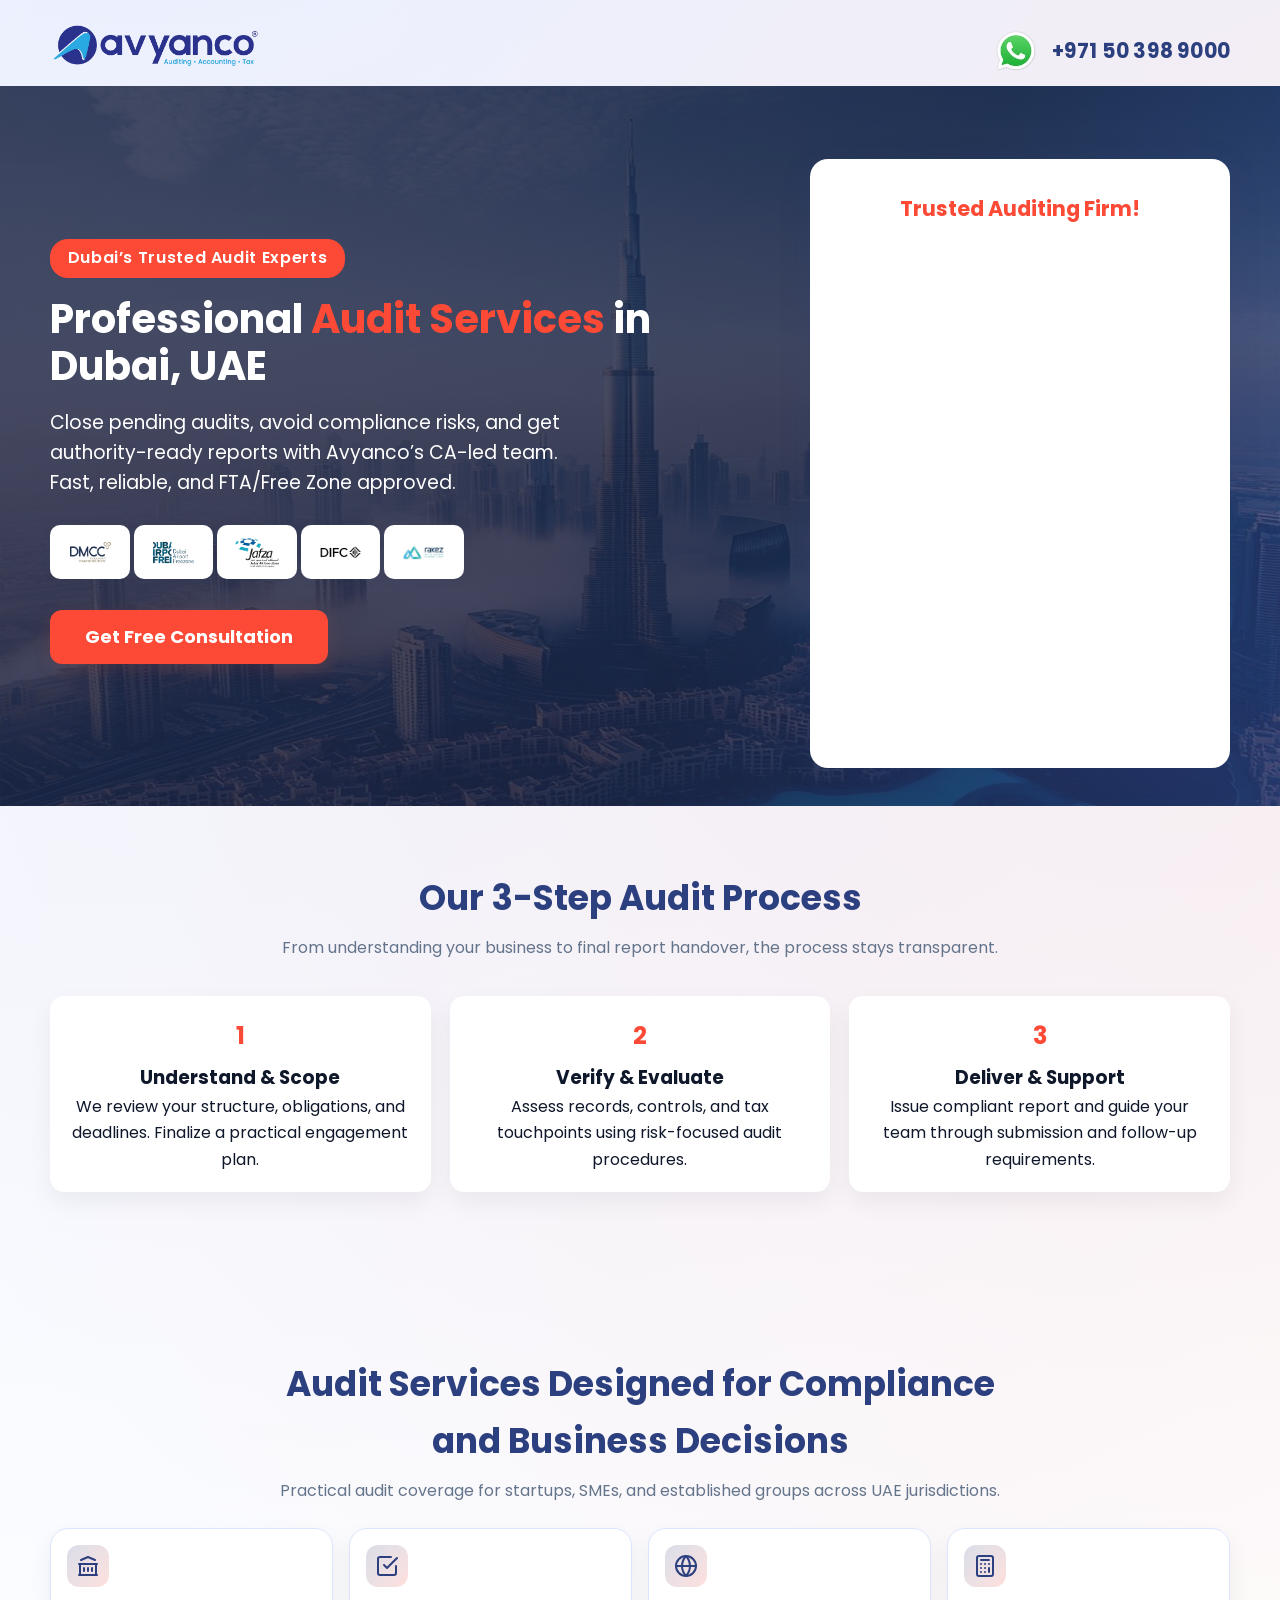
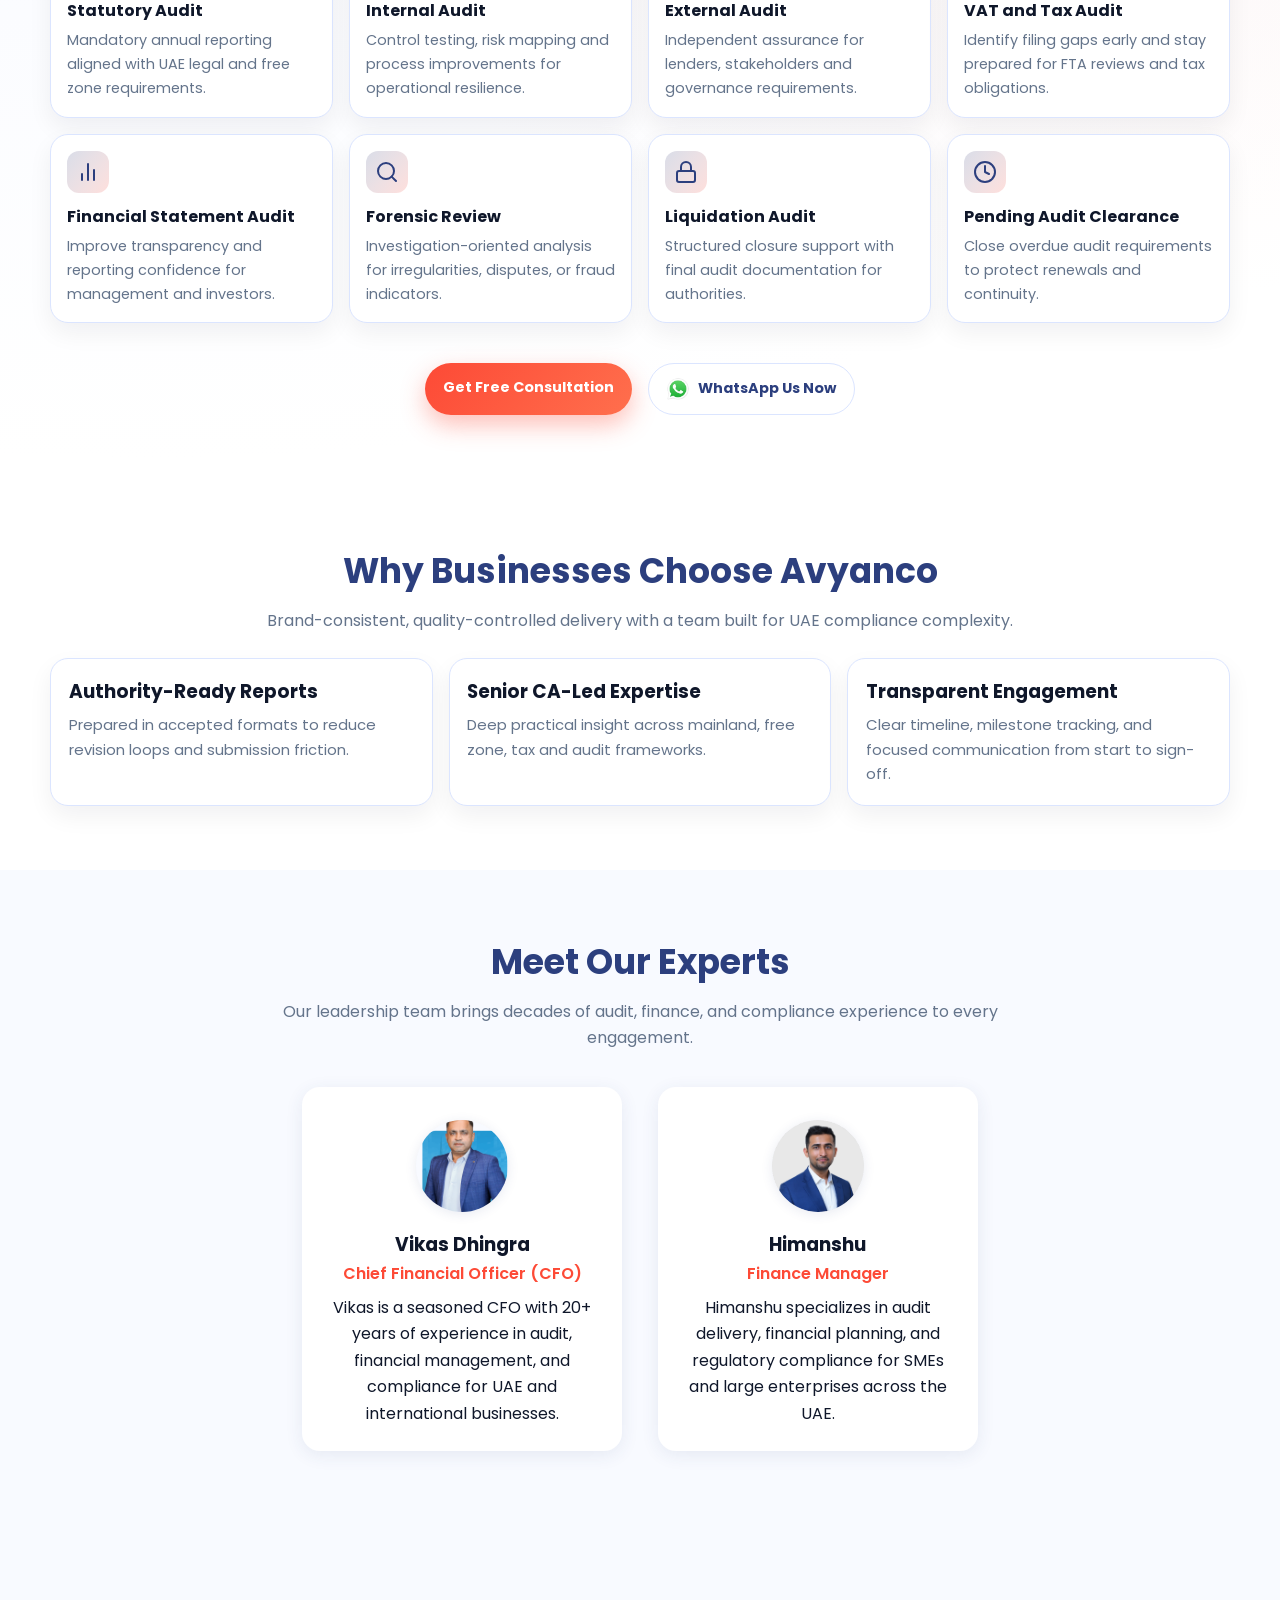
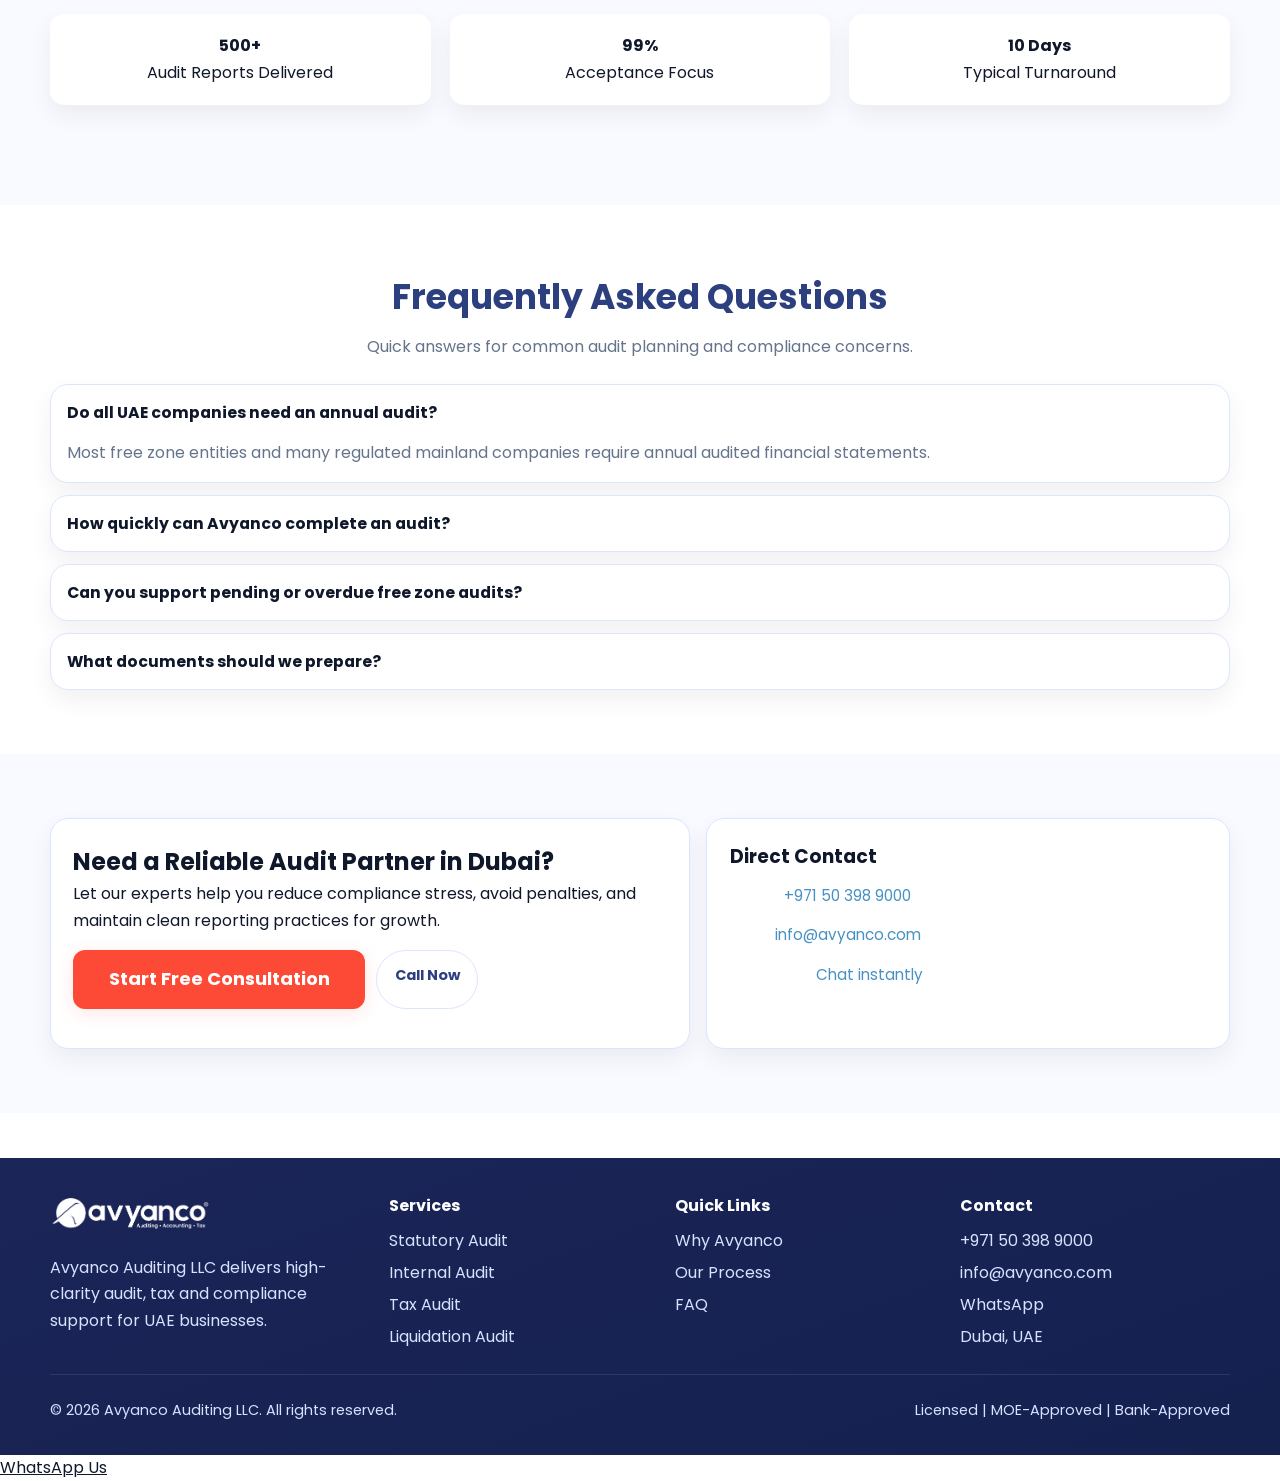
<file: avyanco-audit-landing.html>
<!doctype html>
<html lang="en">

<head>
  <meta charset="UTF-8" />
  <meta http-equiv="X-UA-Compatible" content="IE=edge" />
  <meta name="viewport" content="width=device-width, initial-scale=1.0" />
  <title>Audit Services Dubai | Avyanco Auditing LLC</title>
  <meta name="description"
    content="Modern audit services in Dubai by Avyanco Auditing LLC. FTA, Free Zone, and statutory audit experts. Fast, reliable, and authority-approved." />
  <link rel="icon" href="images/favicon.ico" type="image/x-icon" />
  <link rel="preconnect" href="https://fonts.googleapis.com" />
  <link rel="preconnect" href="https://fonts.gstatic.com" crossorigin />
  <link href="https://fonts.googleapis.com/css2?family=Poppins:wght@400;500;600;700;800&display=swap"
    rel="stylesheet" />
  <link rel="stylesheet" href="css/style.css" />
  <style>
    .avy-hero-badge {
      background: var(--avy-accent);
      color: #fff;
      padding: 0.4rem 1.1rem;
      border-radius: 18px;
      font-weight: 600;
      letter-spacing: 0.04em;
      display: inline-block;
      margin-bottom: 1.1rem;
    }

    .avy-highlight {
      color: var(--avy-accent);
      font-weight: 700;
    }

    .avy-cta-btn {
      background: var(--avy-accent);
      color: #fff;
      padding: 0.9rem 2.2rem;
      border-radius: 12px;
      font-size: 1.13rem;
      font-weight: 700;
      text-decoration: none;
      box-shadow: 0 4px 18px rgba(253, 74, 54, 0.13);
      transition: .18s;
    }

    .avy-cta-btn:hover {
      background: #e13c22;
    }

    .avy-process-step {
      text-align: center;
      padding: 1.2rem 1rem;
    }

    .avy-process-step .step-no {
      font-size: 1.5rem;
      font-weight: 700;
      color: var(--avy-accent);
      margin-bottom: 0.5rem;
      display: inline-block;
    }

    .avy-authority-badges {
      gap: 1.2rem;
      flex-wrap: wrap;
      justify-content: center;
      margin: 1.7rem 0 0 0;
    }

    .avy-authority-badges img {
      height: 54px;
      background: #fff;
      border-radius: 10px;
      padding: 0.3rem 1.1rem;
      box-shadow: 0 2px 12px 0 rgba(44, 63, 126, 0.06);
    }

    .avy-numbers {
      display: grid;
      grid-template-columns: repeat(3, 1fr);
      gap: 1.2rem;
      margin: 2.2rem 0;
    }

    .avy-numbers .num-card {
      background: var(--surface);
      border-radius: 14px;
      box-shadow: var(--shadow-soft);
      padding: 1.2rem;
      text-align: center;
    }

    @media (max-width:900px) {
      .avy-numbers {
        grid-template-columns: 1fr;
      }
    }
  </style>
</head>

<body class="theme-light">
  <header class="avy-hero-header" role="banner">
    <div class="avy-hero-header-inner">
      <a href="#" class="logo-wrap" aria-label="Avyanco Home">
        <img src="images/avyanco-auditing-logo.png" alt="Avyanco Auditing LLC" />
      </a>
      <div class="header-actions">
        <a class="wa-icon" href="https://wa.me/971503989000" target="_blank" rel="noopener"
          aria-label="Chat on WhatsApp">
          <img src="images/whatsapp_icon_80x80.webp" alt="WhatsApp" width="44" height="44" />
        </a>
        <a class="phone-link" href="tel:+971503989000">+971 50 398 9000</a>
      </div>
    </div>
  </header>
  <main>
    <!-- HERO SPLIT -->
    <section class="avy-hero-split" id="top">
      <div class="avy-hero-bg"></div>
      <div class="avy-hero-overlay"></div>
      <div class="avy-hero-content">
        <div class="avy-hero-left">
          <span class="avy-hero-badge">Dubai’s Trusted Audit Experts</span>
          <h1>Professional <span class="avy-highlight">Audit Services</span> in Dubai, UAE</h1>
          <p>Close pending audits, avoid compliance risks, and get authority-ready reports with Avyanco’s CA-led team.
            Fast, reliable, and FTA/Free Zone approved.</p>
          <div class="avy-authority-badges">
            <img src="images/DMCC-Approved-Auditors.webp" alt="DMCC Approved" />
            <img src="images/DAFZA-Approved-Auditors.webp" alt="DAFZA Approved" />
            <img src="images/Jafza-Free-Zone-logo.webp" alt="JAFZA Approved" />
            <img src="images/DIFC-Approved-Auditors.webp" alt="DIFC Approved" />
            <img src="images/Rakez-free-zone.webp" alt="RAKEZ Approved" />
          </div>
          <div style="margin-top:2.2rem;">
            <a href="#contact" class="avy-cta-btn">Get Free Consultation</a>
          </div>
        </div>
        <div class="avy-hero-right">
          <div class="avy-hero-form-card">
            <h2 class="avy-form-title">Trusted Auditing Firm!</h2>
            <div id="zf_div_NiwSgUJoAzGPXaUIg7TZkWkIJrNir1KHJWYW1DaNEwE" class="zoho-form-slot"
              style="min-height:500px"></div>
          </div>
        </div>
      </div>
    </section>
    <!-- PROCESS -->
    <style>
      .avy-hero-header {
        top: 0;
        left: 0;
        width: 100%;
        z-index: 10;
        background: transparent;
        padding: 1.2rem 0 0.2rem 0;
      }

      .avy-hero-header-inner {
        display: flex;
        align-items: center;
        justify-content: space-between;
        width: min(1180px, 96%);
        margin: 0 auto;
      }

      .avy-hero-split {
        position: relative;
        min-height: 620px;
        display: flex;
        align-items: stretch;
        overflow: hidden;
      }

      .avy-hero-bg {
        position: absolute;
        inset: 0;
        z-index: 1;
        background: url('images/hero-banner.jpg') center center/cover no-repeat;
        min-height: 620px;
      }

      .avy-hero-overlay {
        position: absolute;
        inset: 0;
        z-index: 2;
        background: linear-gradient(120deg, rgba(28, 36, 68, 0.82) 60%, rgba(44, 63, 126, 0.72) 100%);
      }

      .avy-hero-content {
        position: relative;
        z-index: 3;
        display: flex;
        width: min(1180px, 96%);
        margin: 0 auto;
        min-height: 720px;
        align-items: center;
        justify-content: space-between;
      }

      .avy-hero-left {
        flex: 1 1 0;
        color: #fff;
        padding: 2.8rem 0 2.8rem 0;
        max-width: 54%;
      }

      .avy-hero-left h1 {
        font-size: 2.5rem;
        line-height: 1.18;
        margin-bottom: 1.1rem;
      }

      .avy-hero-left p {
        font-size: 1.18rem;
        line-height: 1.6;
        max-width: 520px;
      }

      .avy-hero-right {
        flex: 1 1 0;
        display: flex;
        align-items: flex-start;
        justify-content: flex-end;
        min-width: 340px;
        max-width: 420px;
      }

      .avy-hero-form-card {
        background: #fff;
        border-radius: 18px;
        box-shadow: 0 8px 32px rgba(44, 63, 126, 0.13);
        padding: 2.1rem 1.5rem 1.5rem 1.5rem;
        width: 100%;
        max-width: 420px;
        margin-top: 2.2rem;
      }

      .avy-form-title {
        color: var(--avy-accent);
        font-size: 1.3rem;
        font-weight: 700;
        text-align: center;
        margin-bottom: 1.1rem;
      }

      @media (max-width: 900px) {
        .avy-hero-content {
          flex-direction: column;
          align-items: flex-start;
          min-height: unset;
        }

        .avy-hero-left {
          max-width: 100%;
          padding: 2.2rem 0 1.2rem 0;
        }

        .avy-hero-right {
          max-width: 100%;
          width: 100%;
          justify-content: center;
        }

        .avy-hero-form-card {
          margin-top: 0;
        }
      }

      @media (max-width: 600px) {
        .avy-hero-header-inner {
          flex-direction: column;
          gap: 0.7rem;
        }

        .avy-hero-left h1 {
          font-size: 1.35rem;
        }

        .avy-hero-form-card {
          padding: 1.1rem 0.5rem;
        }
      }
    </style>
    <section class="section" id="process">
      <div class="container">
        <div class="section-head">
          <h2>Our 3-Step Audit Process</h2>
          <p>From understanding your business to final report handover, the process stays transparent.</p>
        </div>
        <div class="avy-numbers">
          <div class="num-card avy-process-step">
            <span class="step-no">1</span>
            <h3>Understand & Scope</h3>
            <p>We review your structure, obligations, and deadlines. Finalize a practical engagement plan.</p>
          </div>
          <div class="num-card avy-process-step">
            <span class="step-no">2</span>
            <h3>Verify & Evaluate</h3>
            <p>Assess records, controls, and tax touchpoints using risk-focused audit procedures.</p>
          </div>
          <div class="num-card avy-process-step">
            <span class="step-no">3</span>
            <h3>Deliver & Support</h3>
            <p>Issue compliant report and guide your team through submission and follow-up requirements.</p>
          </div>
        </div>
      </div>
    </section>
    <!-- SERVICES -->
    <section class="section" id="services">
      <div class="container">
        <div class="section-head reveal">
          <h2>Audit Services Designed for Compliance and Business Decisions</h2>
          <p>Practical audit coverage for startups, SMEs, and established groups across UAE jurisdictions.</p>
        </div>
        <div class="card-grid">
          <article class="service-card reveal">
            <div class="icon-dot">
              <svg width="24" height="24" viewBox="0 0 24 24" fill="none" stroke="currentColor" stroke-width="2"
                stroke-linecap="round" stroke-linejoin="round">
                <path d="M3 21h18" />
                <path d="M3 10h18" />
                <path d="M5 6l7-3 7 3" />
                <path d="M4 10v11" />
                <path d="M20 10v11" />
                <path d="M8 14v3" />
                <path d="M12 14v3" />
                <path d="M16 14v3" />
              </svg>
            </div>
            <h3>Statutory Audit</h3>
            <p>Mandatory annual reporting aligned with UAE legal and free zone requirements.</p>
          </article>
          <article class="service-card reveal">
            <div class="icon-dot">
              <svg width="24" height="24" viewBox="0 0 24 24" fill="none" stroke="currentColor" stroke-width="2"
                stroke-linecap="round" stroke-linejoin="round">
                <path d="M9 11l3 3L22 4" />
                <path d="M21 12v7a2 2 0 0 1-2 2H5a2 2 0 0 1-2-2V5a2 2 0 0 1 2-2h11" />
              </svg>
            </div>
            <h3>Internal Audit</h3>
            <p>Control testing, risk mapping and process improvements for operational resilience.</p>
          </article>
          <article class="service-card reveal">
            <div class="icon-dot">
              <svg width="24" height="24" viewBox="0 0 24 24" fill="none" stroke="currentColor" stroke-width="2"
                stroke-linecap="round" stroke-linejoin="round">
                <circle cx="12" cy="12" r="10" />
                <line x1="2" y1="12" x2="22" y2="12" />
                <path d="M12 2a15.3 15.3 0 0 1 4 10 15.3 15.3 0 0 1-4 10 15.3 15.3 0 0 1-4-10 15.3 15.3 0 0 1 4-10z" />
              </svg>
            </div>
            <h3>External Audit</h3>
            <p>Independent assurance for lenders, stakeholders and governance requirements.</p>
          </article>
          <article class="service-card reveal">
            <div class="icon-dot">
              <svg width="24" height="24" viewBox="0 0 24 24" fill="none" stroke="currentColor" stroke-width="2"
                stroke-linecap="round" stroke-linejoin="round">
                <rect x="4" y="2" width="16" height="20" rx="2" />
                <line x1="8" y1="6" x2="16" y2="6" />
                <line x1="16" y1="14" x2="16" y2="18" />
                <path d="M16 10h.01" />
                <path d="M12 10h.01" />
                <path d="M8 10h.01" />
                <path d="M12 14h.01" />
                <path d="M8 14h.01" />
                <path d="M12 18h.01" />
                <path d="M8 18h.01" />
              </svg>
            </div>
            <h3>VAT and Tax Audit</h3>
            <p>Identify filing gaps early and stay prepared for FTA reviews and tax obligations.</p>
          </article>
          <article class="service-card reveal">
            <div class="icon-dot">
              <svg width="24" height="24" viewBox="0 0 24 24" fill="none" stroke="currentColor" stroke-width="2"
                stroke-linecap="round" stroke-linejoin="round">
                <line x1="18" y1="20" x2="18" y2="10" />
                <line x1="12" y1="20" x2="12" y2="4" />
                <line x1="6" y1="20" x2="6" y2="14" />
              </svg>
            </div>
            <h3>Financial Statement Audit</h3>
            <p>Improve transparency and reporting confidence for management and investors.</p>
          </article>
          <article class="service-card reveal">
            <div class="icon-dot">
              <svg width="24" height="24" viewBox="0 0 24 24" fill="none" stroke="currentColor" stroke-width="2"
                stroke-linecap="round" stroke-linejoin="round">
                <circle cx="11" cy="11" r="8" />
                <line x1="21" y1="21" x2="16.65" y2="16.65" />
              </svg>
            </div>
            <h3>Forensic Review</h3>
            <p>Investigation-oriented analysis for irregularities, disputes, or fraud indicators.</p>
          </article>
          <article class="service-card reveal">
            <div class="icon-dot">
              <svg width="24" height="24" viewBox="0 0 24 24" fill="none" stroke="currentColor" stroke-width="2"
                stroke-linecap="round" stroke-linejoin="round">
                <rect x="3" y="11" width="18" height="11" rx="2" ry="2" />
                <path d="M7 11V7a5 5 0 0 1 10 0v4" />
              </svg>
            </div>
            <h3>Liquidation Audit</h3>
            <p>Structured closure support with final audit documentation for authorities.</p>
          </article>
          <article class="service-card reveal">
            <div class="icon-dot">
              <svg width="24" height="24" viewBox="0 0 24 24" fill="none" stroke="currentColor" stroke-width="2"
                stroke-linecap="round" stroke-linejoin="round">
                <circle cx="12" cy="12" r="10" />
                <polyline points="12 6 12 12 16 14" />
              </svg>
            </div>
            <h3>Pending Audit Clearance</h3>
            <p>Close overdue audit requirements to protect renewals and continuity.</p>
          </article>
        </div>
        <div style="display:flex;gap:1rem;justify-content:center;flex-wrap:wrap;margin-top:2.5rem;" class="reveal">
          <a class="btn btn-primary" href="#consultationForm-top">Get Free Consultation</a>
          <a class="btn btn-ghost" href="https://wa.me/97144567890" target="_blank" rel="noopener"
            style="display:inline-flex;align-items:center;gap:.5rem;">
            <img src="images/whatsapp_icon_80x80.webp" alt="" style="width:24px;height:24px;">
            WhatsApp Us Now
          </a>
        </div>
      </div>
    </section>

    <!-- WHY CHOOSE US -->
    <section class="section" id="why">
      <div class="container">
        <div class="section-head">
          <h2>Why Businesses Choose Avyanco</h2>
          <p>Brand-consistent, quality-controlled delivery with a team built for UAE compliance complexity.</p>
        </div>
        <div class="benefits-grid">
          <article class="benefit-card reveal">
            <h3>Authority-Ready Reports</h3>
            <p>Prepared in accepted formats to reduce revision loops and submission friction.</p>
          </article>
          <article class="benefit-card reveal">
            <h3>Senior CA-Led Expertise</h3>
            <p>Deep practical insight across mainland, free zone, tax and audit frameworks.</p>
          </article>
          <article class="benefit-card reveal">
            <h3>Transparent Engagement</h3>
            <p>Clear timeline, milestone tracking, and focused communication from start to sign-off.</p>
          </article>
        </div>
      </div>
    </section>

    <!-- OUR EXPERTS -->
    <section class="section alt" id="experts">
      <div class="container">
        <div class="section-head">
          <h2>Meet Our Experts</h2>
          <p>Our leadership team brings decades of audit, finance, and compliance experience to every engagement.</p>
        </div>
        <div class="avy-experts-grid">
          <div class="expert-card reveal">
            <img src="images/cfo.png" alt="Vikas Dhingra - CFO" class="expert-img" />
            <h3>Vikas Dhingra</h3>
            <div class="expert-role">Chief Financial Officer (CFO)</div>
            <p>Vikas is a seasoned CFO with 20+ years of experience in audit, financial management, and compliance for
              UAE and international businesses.</p>
          </div>
          <div class="expert-card reveal">
            <img src="images/himanshu.png" alt="Himanshu - Finance Manager" class="expert-img" />
            <h3>Himanshu</h3>
            <div class="expert-role">Finance Manager</div>
            <p>Himanshu specializes in audit delivery, financial planning, and regulatory compliance for SMEs and large
              enterprises across the UAE.</p>
          </div>
        </div>
      </div>
    </section>
    <style>
      .avy-experts-grid {
        display: flex;
        gap: 2.2rem;
        flex-wrap: wrap;
        justify-content: center;
        margin-top: 2.2rem;
      }

      .expert-card {
        background: #fff;
        border-radius: 18px;
        box-shadow: 0 4px 18px rgba(44, 63, 126, 0.09);
        padding: 2.1rem 1.5rem 1.5rem 1.5rem;
        max-width: 320px;
        text-align: center;
        display: flex;
        flex-direction: column;
        align-items: center;
        transition: box-shadow 0.18s, transform 0.18s;
      }

      .expert-card:hover {
        box-shadow: 0 8px 32px rgba(44, 63, 126, 0.16);
        transform: translateY(-4px) scale(1.03);
      }

      .expert-img {
        width: 92px;
        height: 92px;
        object-fit: cover;
        border-radius: 50%;
        margin-bottom: 1.1rem;
        box-shadow: 0 2px 12px 0 rgba(44, 63, 126, 0.10);
        background: #f8faff;
      }

      .expert-role {
        color: var(--avy-accent);
        font-weight: 600;
        margin-bottom: 0.5rem;
      }

      @media (max-width: 900px) {
        .avy-experts-grid {
          flex-direction: column;
          align-items: center;
          gap: 1.5rem;
        }
      }
    </style>
    <!-- NUMBERS / STATS -->
    <section class="section alt" id="numbers">
      <div class="container">
        <div class="avy-numbers">
          <div class="num-card">
            <strong>500+</strong>
            <div>Audit Reports Delivered</div>
          </div>
          <div class="num-card">
            <strong>99%</strong>
            <div>Acceptance Focus</div>
          </div>
          <div class="num-card">
            <strong>10 Days</strong>
            <div>Typical Turnaround</div>
          </div>
        </div>
      </div>
    </section>
    <!-- FAQ -->
    <section class="section" id="faq">
      <div class="container">
        <div class="section-head">
          <h2>Frequently Asked Questions</h2>
          <p>Quick answers for common audit planning and compliance concerns.</p>
        </div>
        <div class="faq-list">
          <article class="faq-item reveal open">
            <button class="faq-q">Do all UAE companies need an annual audit?</button>
            <div class="faq-a">Most free zone entities and many regulated mainland companies require annual audited
              financial statements.</div>
          </article>
          <article class="faq-item reveal">
            <button class="faq-q">How quickly can Avyanco complete an audit?</button>
            <div class="faq-a">Typical completion is within 5 to 10 business days depending on readiness and complexity.
            </div>
          </article>
          <article class="faq-item reveal">
            <button class="faq-q">Can you support pending or overdue free zone audits?</button>
            <div class="faq-a">Yes. We handle pending audit clearance for major UAE free zones and authority
              submissions.</div>
          </article>
          <article class="faq-item reveal">
            <button class="faq-q">What documents should we prepare?</button>
            <div class="faq-a">Financial statements, ledgers, invoices, bank statements, tax records and legal documents
              are usually required.</div>
          </article>
        </div>
      </div>
    </section>
    <!-- CONTACT -->
    <section class="section alt" id="contact-info">
      <div class="container cta-grid">
        <article class="cta-box reveal">
          <h2>Need a Reliable Audit Partner in Dubai?</h2>
          <p>Let our experts help you reduce compliance stress, avoid penalties, and maintain clean reporting practices
            for growth.</p>
          <div style="display:flex;gap:.7rem;flex-wrap:wrap;margin-top:1rem;">
            <a class="avy-cta-btn" href="#contact">Start Free Consultation</a>
            <a class="btn btn-ghost" href="tel:+971503989000">Call Now</a>
          </div>
        </article>
        <aside class="contact-card reveal">
          <h3>Direct Contact</h3>
          <ul class="contact-list">
            <li>Phone: <a href="tel:+971503989000">+971 50 398 9000</a></li>
            <li>Email: <a href="mailto:info@avyanco.com">info@avyanco.com</a></li>
            <li>WhatsApp: <a href="https://wa.me/971503989000" target="_blank" rel="noopener">Chat instantly</a></li>
            <li>Office: Dubai, UAE</li>
          </ul>
        </aside>
      </div>
    </section>
  </main>
  <footer class="footer">
    <div class="container footer-top">
      <div>
        <img src="images/avyanco-auditing-logo.png" alt="Avyanco"
          style="height:42px;width:auto;filter:brightness(0) invert(1);margin-bottom:.7rem;">
        <p>Avyanco Auditing LLC delivers high-clarity audit, tax and compliance support for UAE businesses.</p>
      </div>
      <div>
        <h4>Services</h4>
        <ul>
          <li><a href="#services">Statutory Audit</a></li>
          <li><a href="#services">Internal Audit</a></li>
          <li><a href="#services">Tax Audit</a></li>
          <li><a href="#services">Liquidation Audit</a></li>
        </ul>
      </div>
      <div>
        <h4>Quick Links</h4>
        <ul>
          <li><a href="#why">Why Avyanco</a></li>
          <li><a href="#process">Our Process</a></li>
          <li><a href="#faq">FAQ</a></li>
        </ul>
      </div>
      <div>
        <h4>Contact</h4>
        <ul>
          <li><a href="tel:+971503989000">+971 50 398 9000</a></li>
          <li><a href="mailto:info@avyanco.com">info@avyanco.com</a></li>
          <li><a href="https://wa.me/971503989000" target="_blank" rel="noopener">WhatsApp</a></li>
          <li>Dubai, UAE</li>
        </ul>
      </div>
    </div>
    <div class="container footer-bottom">
      <span>© 2026 Avyanco Auditing LLC. All rights reserved.</span>
      <span>Licensed | MOE-Approved | Bank-Approved</span>
    </div>
  </footer>
  <a class="floating-wa" href="https://wa.me/971503989000" target="_blank" rel="noopener">WhatsApp Us</a>
  <script src="js/script.js" defer></script>
  <script src="js/landing-common.js" defer></script>
</body>

</html>
</file>
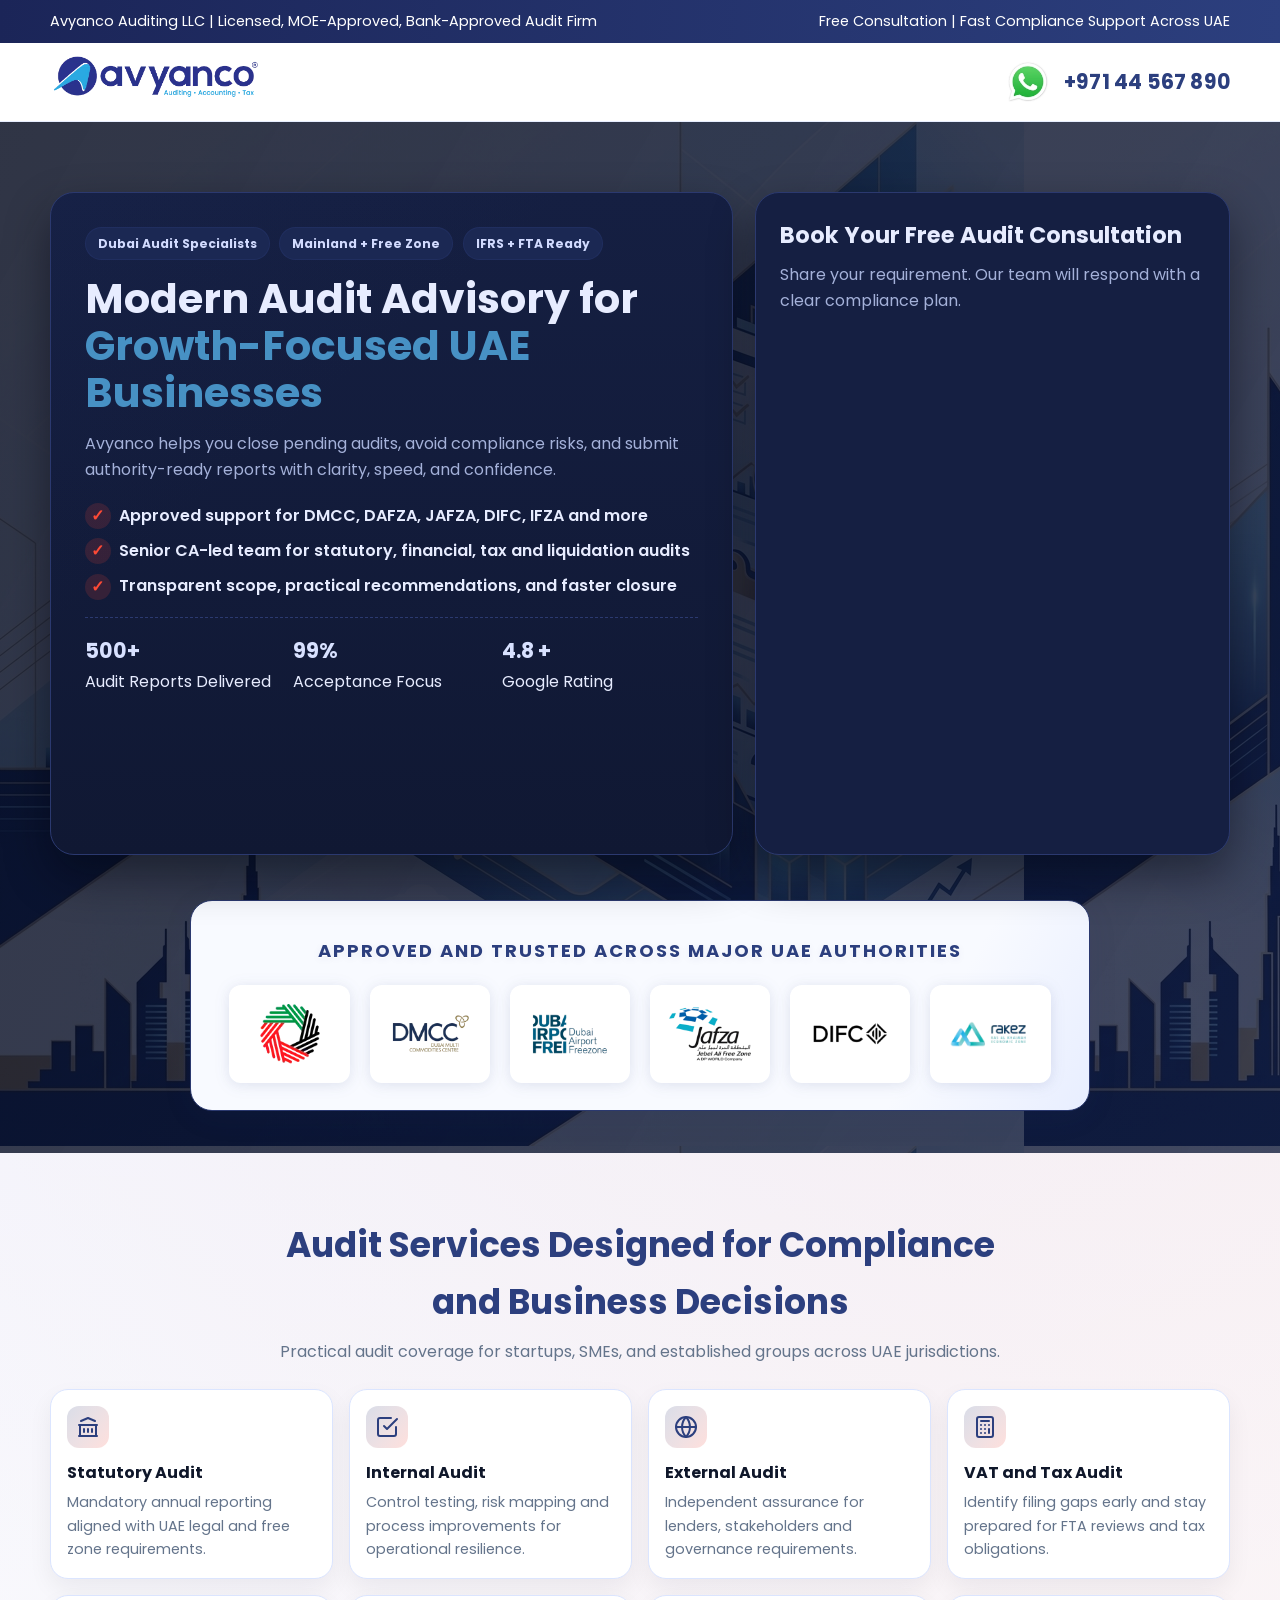
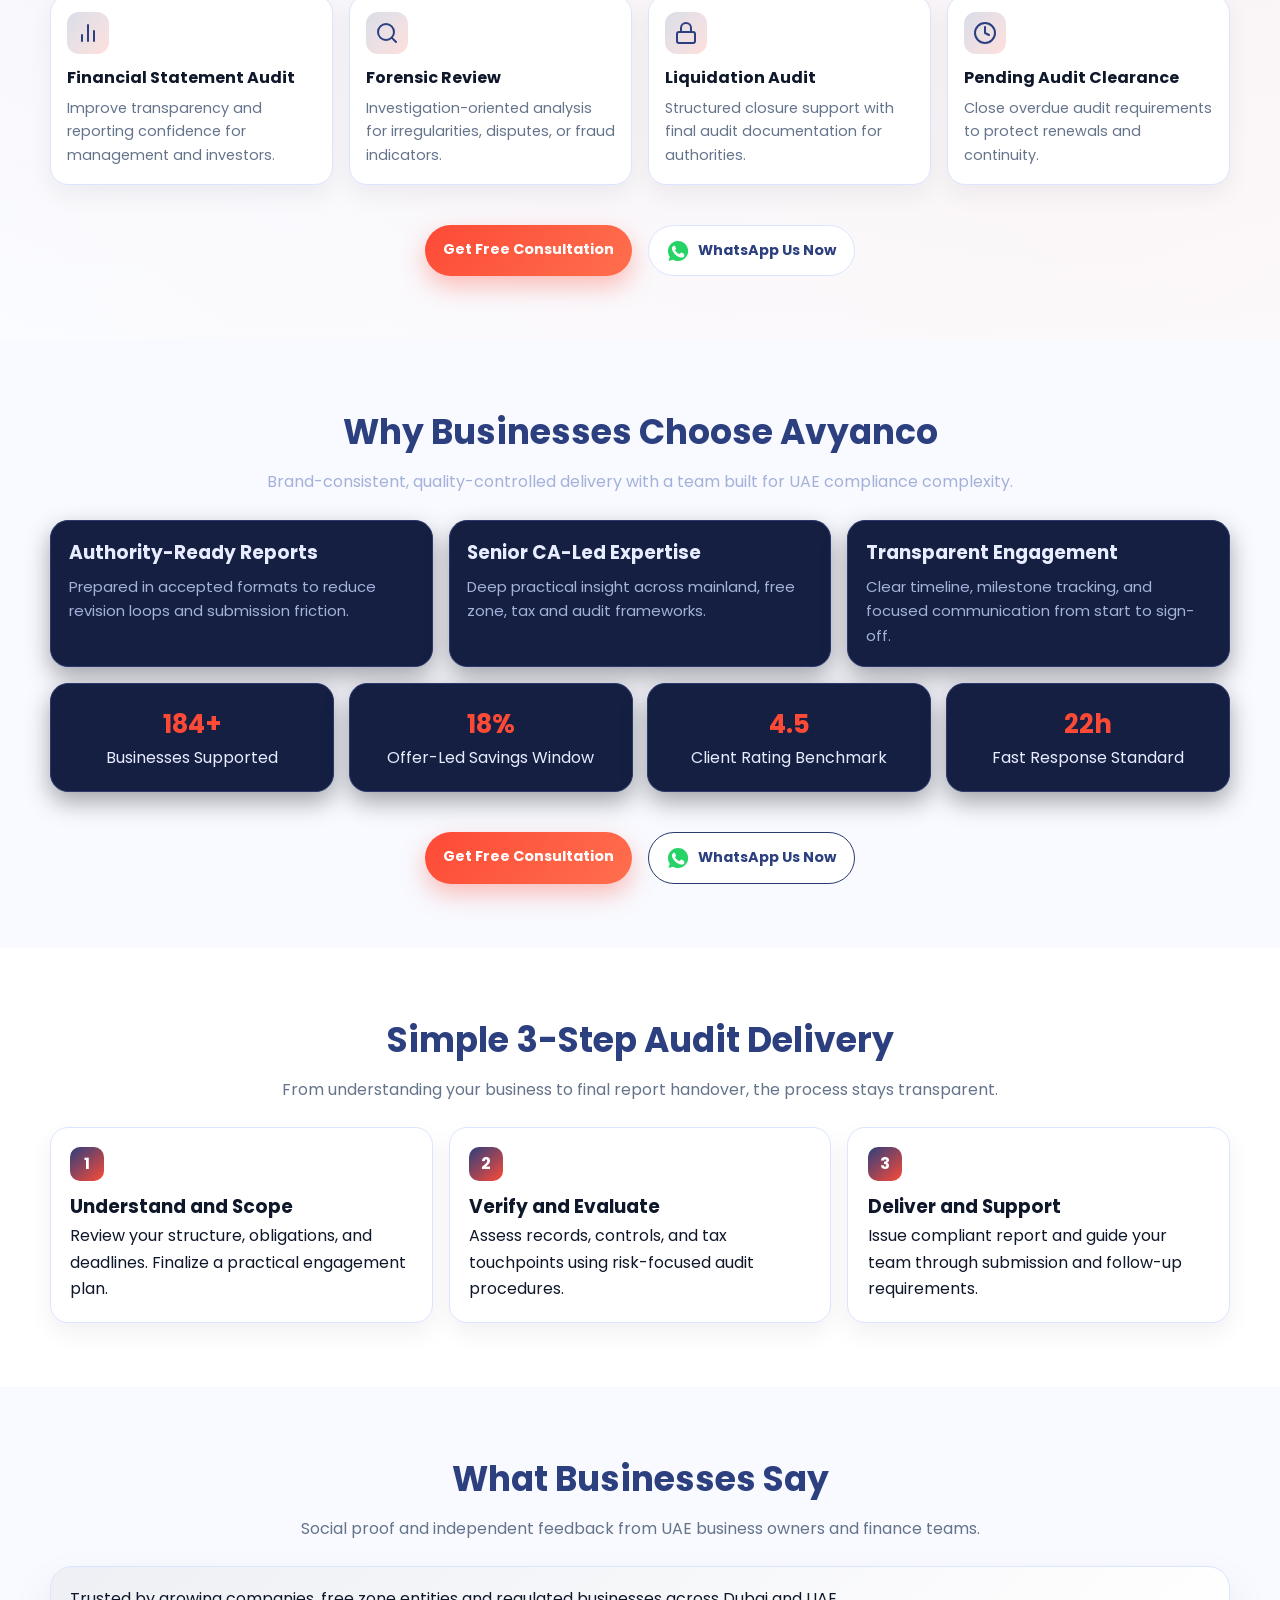
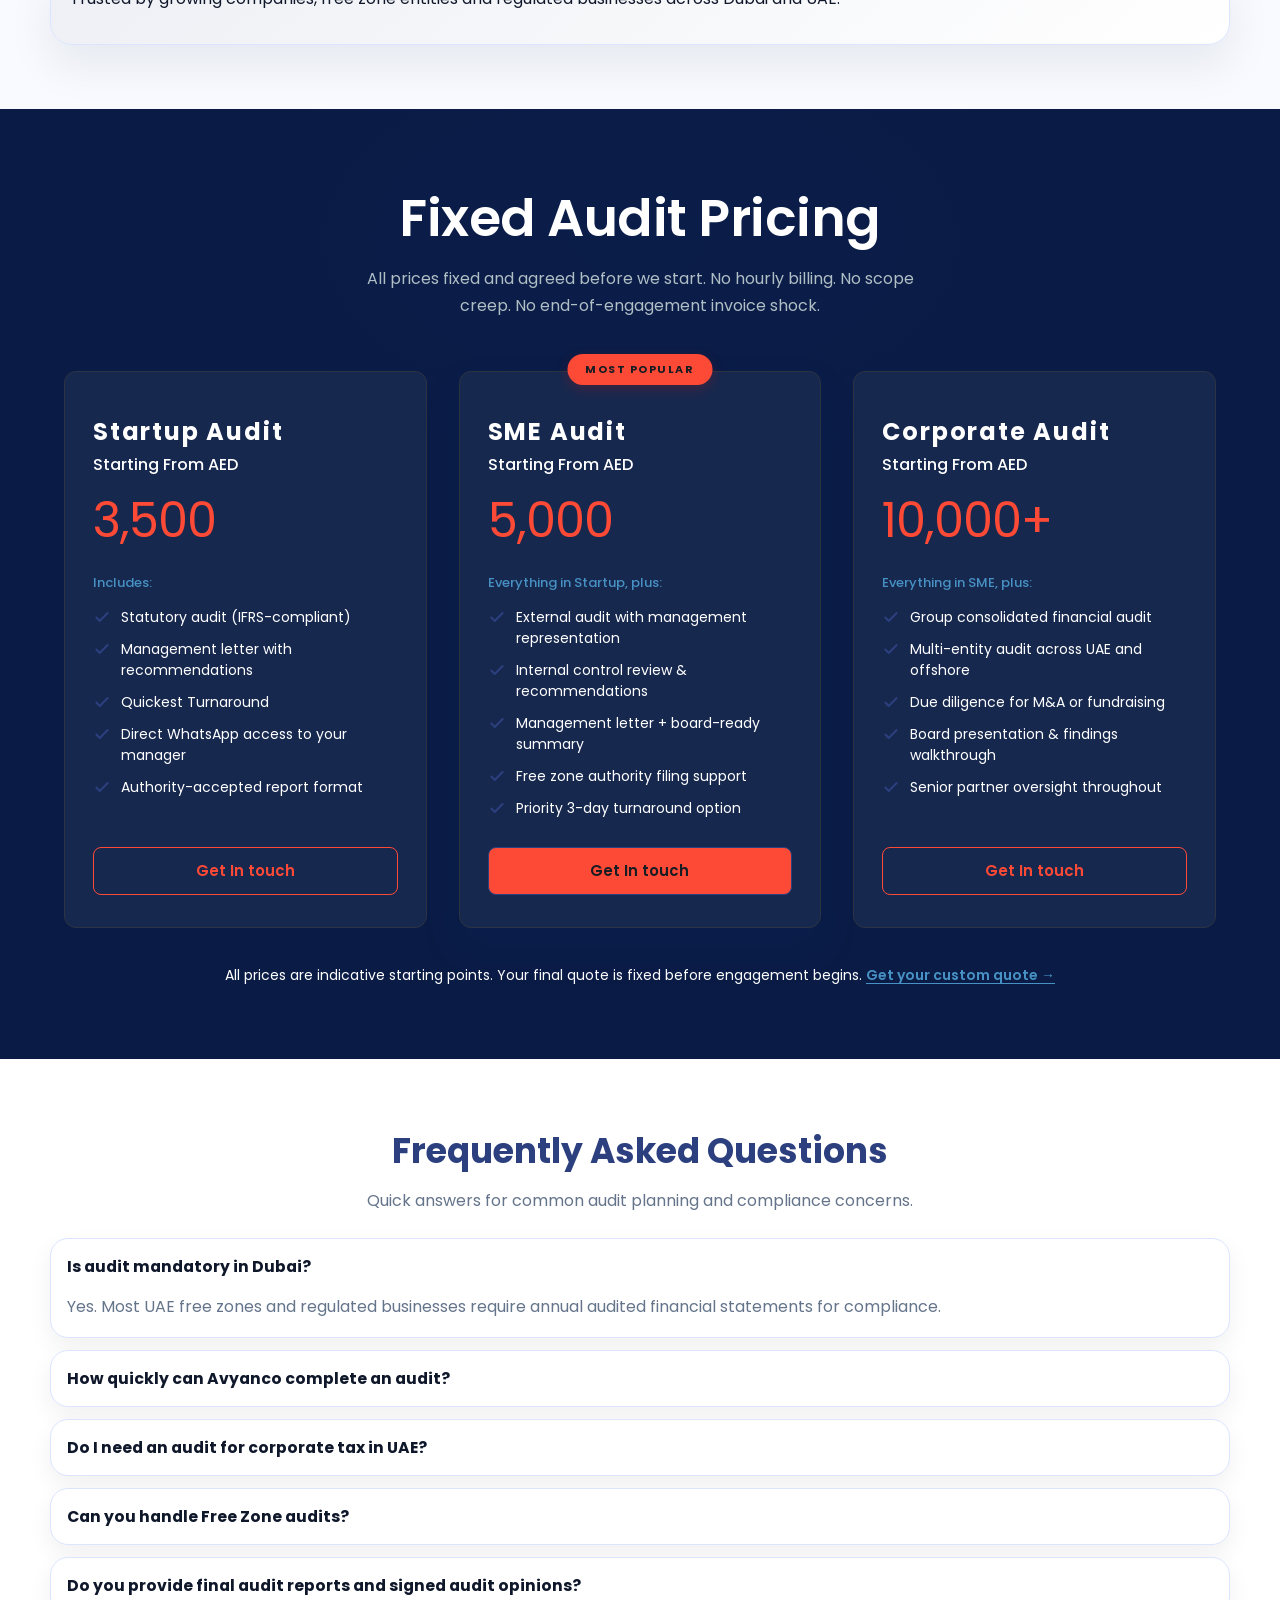
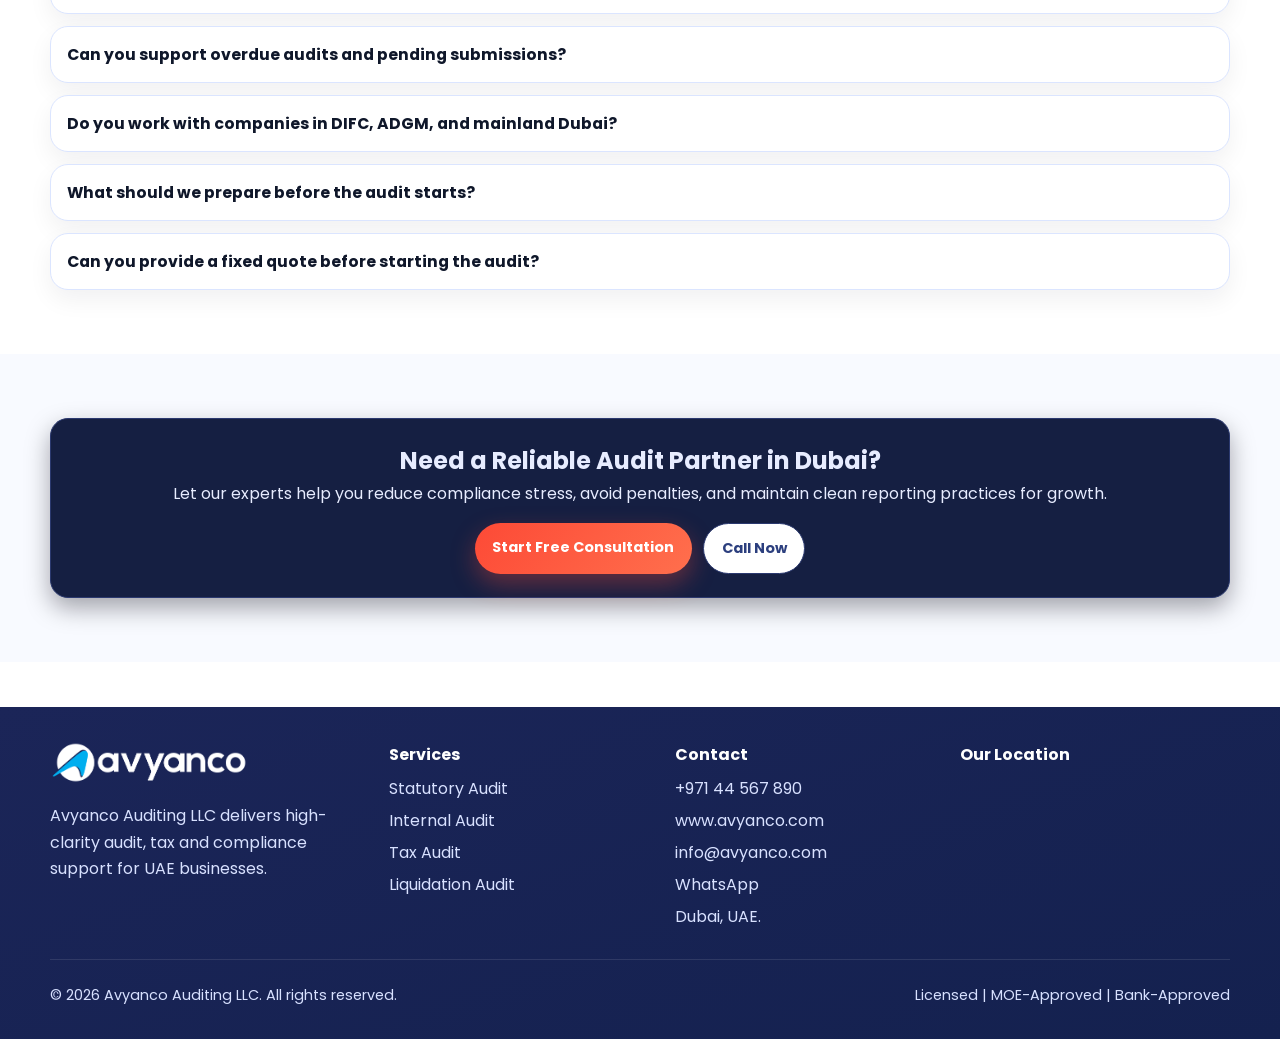
<file: dark.html>
<!doctype html>
<html lang="en">

<head>
  <meta charset="UTF-8" />
  <meta http-equiv="X-UA-Compatible" content="IE=edge" />
  <meta name="viewport" content="width=device-width, initial-scale=1.0" />
  <title>Dubai Audit Experts | Avyanco Auditing LLC - Dark Version</title>
  <meta name="description"
    content="Modern audit landing page by Avyanco Auditing LLC. Approved auditors for UAE mainland and free zones with transparent process and fast delivery." />
  <meta name="keywords"
    content="Avyanco audit Dubai, approved auditors UAE, free zone audit, statutory audit, FTA compliance" />
  <meta name="author" content="Avyanco Auditing LLC" />
  <meta property="og:type" content="website" />
  <meta property="og:title" content="Dubai Audit Experts | Avyanco Auditing LLC" />
  <meta property="og:description"
    content="Approved auditors for UAE mainland and free zones with modern, transparent audit support." />
  <meta property="og:image" content="images/og-image.jpg" />
  <meta name="twitter:card" content="summary_large_image" />
  <meta name="twitter:title" content="Dubai Audit Experts | Avyanco Auditing LLC" />
  <meta name="twitter:description"
    content="Approved auditors for UAE mainland and free zones with modern, transparent audit support." />
  <meta name="twitter:image" content="images/og-image.jpg" />
  <link rel="icon" href="images/favicon.ico" type="image/x-icon" />
  <link rel="preconnect" href="https://fonts.googleapis.com" />
  <link rel="preconnect" href="https://fonts.gstatic.com" crossorigin />
  <link href="https://fonts.googleapis.com/css2?family=Poppins:wght@400;500;600;700;800&display=swap"
    rel="stylesheet" />
  <link rel="stylesheet" href="css/style.css" />
  <link rel="stylesheet" href="css/dark-pricing.css" />
</head>

<body class="theme-hybrid">
  <div class="site-top">
    <div class="container">
      <span>Avyanco Auditing LLC | Licensed, MOE-Approved, Bank-Approved Audit Firm</span>
      <span>Free Consultation | Fast Compliance Support Across UAE</span>
    </div>
  </div>

  <header class="site-header" role="banner">
    <div class="container header-inner">
      <a href="#" class="logo-wrap" aria-label="Avyanco Home">
        <img src="images/avyanco-auditing-logo.png" alt="Avyanco Auditing LLC" />
      </a>

      <div class="header-actions">
        <a class="wa-icon" href="https://wa.me/97144567890" target="_blank" rel="noopener"
          aria-label="Chat on WhatsApp">
          <img src="images/whatsapp_icon_80x80.webp" alt="WhatsApp" width="44" height="44" />
        </a>
        <a class="phone-link" href="tel:+97144567890">+971 44 567 890</a>
      </div>
    </div>
  </header>

  <main>
    <section class="hero dark-zone" id="top">
      <div class="container">
        <div class="hero-grid">
          <article class="panel hero-copy reveal">
            <div class="badge-row">
              <span class="badge">Dubai Audit Specialists</span>
              <span class="badge">Mainland + Free Zone</span>
              <span class="badge">IFRS + FTA Ready</span>
            </div>
            <h1>Modern Audit Advisory for <span>Growth-Focused UAE Businesses</span></h1>
            <p>
              Avyanco helps you close pending audits, avoid compliance risks, and submit authority-ready reports with
              clarity, speed, and confidence.
            </p>
            <div class="trust-list">
              <div class="trust-item"><i>✓</i> Approved support for DMCC, DAFZA, JAFZA, DIFC, IFZA and more</div>
              <div class="trust-item"><i>✓</i> Senior CA-led team for statutory, financial, tax and liquidation audits
              </div>
              <div class="trust-item"><i>✓</i> Transparent scope, practical recommendations, and faster closure</div>
            </div>

            <div class="hero-stats">
              <div>
                <strong data-target="500" data-suffix="+">0+</strong>
                Audit Reports Delivered
              </div>
              <div>
                <strong data-target="99" data-suffix="%">0%</strong>
                Acceptance Focus
              </div>
              <div>
                <strong data-target="4.8" data-suffix=" +">0 +</strong>
                Google Rating
              </div>
            </div>
          </article>

          <aside class="panel hero-form reveal" id="consultationForm-top">
            <h2>Book Your Free Audit Consultation</h2>
            <p>Share your requirement. Our team will respond with a clear compliance plan.</p>
            <div id="zf_div_NiwSgUJoAzGPXaUIg7TZkWkIJrNir1KHJWYW1DaNEwE" class="zoho-form-slot"
              style="min-height:500px"></div>
          </aside>
        </div>

        <div class="partner-strip reveal" aria-label="Authority logos">
          <h3>Approved and Trusted Across Major UAE Authorities</h3>
          <div class="logo-grid">
            <img src="images/fta-logo.webp" alt="FTA" loading="lazy">
            <img src="images/DMCC-Approved-Auditors.webp" alt="DMCC" loading="lazy">
            <img src="images/DAFZA-Approved-Auditors.webp" alt="DAFZA" loading="lazy">
            <img src="images/Jafza-Free-Zone-logo.webp" alt="JAFZA" loading="lazy">
            <img src="images/DIFC-Approved-Auditors.webp" alt="DIFC" loading="lazy">
            <img src="images/Rakez-free-zone.webp" alt="RAKEZ" loading="lazy">
          </div>
        </div>
      </div>
    </section>

    <section class="section" id="services">
      <div class="container">
        <div class="section-head reveal">
          <h2>Audit Services Designed for Compliance and Business Decisions</h2>
          <p>Practical audit coverage for startups, SMEs, and established groups across UAE jurisdictions.</p>
        </div>
        <div class="card-grid">
          <article class="service-card reveal">
            <div class="icon-dot">
              <svg width="24" height="24" viewBox="0 0 24 24" fill="none" stroke="currentColor" stroke-width="2"
                stroke-linecap="round" stroke-linejoin="round">
                <path d="M3 21h18" />
                <path d="M3 10h18" />
                <path d="M5 6l7-3 7 3" />
                <path d="M4 10v11" />
                <path d="M20 10v11" />
                <path d="M8 14v3" />
                <path d="M12 14v3" />
                <path d="M16 14v3" />
              </svg>
            </div>
            <h3>Statutory Audit</h3>
            <p>Mandatory annual reporting aligned with UAE legal and free zone requirements.</p>
          </article>
          <article class="service-card reveal">
            <div class="icon-dot">
              <svg width="24" height="24" viewBox="0 0 24 24" fill="none" stroke="currentColor" stroke-width="2"
                stroke-linecap="round" stroke-linejoin="round">
                <path d="M9 11l3 3L22 4" />
                <path d="M21 12v7a2 2 0 0 1-2 2H5a2 2 0 0 1-2-2V5a2 2 0 0 1 2-2h11" />
              </svg>
            </div>
            <h3>Internal Audit</h3>
            <p>Control testing, risk mapping and process improvements for operational resilience.</p>
          </article>
          <article class="service-card reveal">
            <div class="icon-dot">
              <svg width="24" height="24" viewBox="0 0 24 24" fill="none" stroke="currentColor" stroke-width="2"
                stroke-linecap="round" stroke-linejoin="round">
                <circle cx="12" cy="12" r="10" />
                <line x1="2" y1="12" x2="22" y2="12" />
                <path d="M12 2a15.3 15.3 0 0 1 4 10 15.3 15.3 0 0 1-4 10 15.3 15.3 0 0 1-4-10 15.3 15.3 0 0 1 4-10z" />
              </svg>
            </div>
            <h3>External Audit</h3>
            <p>Independent assurance for lenders, stakeholders and governance requirements.</p>
          </article>
          <article class="service-card reveal">
            <div class="icon-dot">
              <svg width="24" height="24" viewBox="0 0 24 24" fill="none" stroke="currentColor" stroke-width="2"
                stroke-linecap="round" stroke-linejoin="round">
                <rect x="4" y="2" width="16" height="20" rx="2" />
                <line x1="8" y1="6" x2="16" y2="6" />
                <line x1="16" y1="14" x2="16" y2="18" />
                <path d="M16 10h.01" />
                <path d="M12 10h.01" />
                <path d="M8 10h.01" />
                <path d="M12 14h.01" />
                <path d="M8 14h.01" />
                <path d="M12 18h.01" />
                <path d="M8 18h.01" />
              </svg>
            </div>
            <h3>VAT and Tax Audit</h3>
            <p>Identify filing gaps early and stay prepared for FTA reviews and tax obligations.</p>
          </article>
          <article class="service-card reveal">
            <div class="icon-dot">
              <svg width="24" height="24" viewBox="0 0 24 24" fill="none" stroke="currentColor" stroke-width="2"
                stroke-linecap="round" stroke-linejoin="round">
                <line x1="18" y1="20" x2="18" y2="10" />
                <line x1="12" y1="20" x2="12" y2="4" />
                <line x1="6" y1="20" x2="6" y2="14" />
              </svg>
            </div>
            <h3>Financial Statement Audit</h3>
            <p>Improve transparency and reporting confidence for management and investors.</p>
          </article>
          <article class="service-card reveal">
            <div class="icon-dot">
              <svg width="24" height="24" viewBox="0 0 24 24" fill="none" stroke="currentColor" stroke-width="2"
                stroke-linecap="round" stroke-linejoin="round">
                <circle cx="11" cy="11" r="8" />
                <line x1="21" y1="21" x2="16.65" y2="16.65" />
              </svg>
            </div>
            <h3>Forensic Review</h3>
            <p>Investigation-oriented analysis for irregularities, disputes, or fraud indicators.</p>
          </article>
          <article class="service-card reveal">
            <div class="icon-dot">
              <svg width="24" height="24" viewBox="0 0 24 24" fill="none" stroke="currentColor" stroke-width="2"
                stroke-linecap="round" stroke-linejoin="round">
                <rect x="3" y="11" width="18" height="11" rx="2" ry="2" />
                <path d="M7 11V7a5 5 0 0 1 10 0v4" />
              </svg>
            </div>
            <h3>Liquidation Audit</h3>
            <p>Structured closure support with final audit documentation for authorities.</p>
          </article>
          <article class="service-card reveal">
            <div class="icon-dot">
              <svg width="24" height="24" viewBox="0 0 24 24" fill="none" stroke="currentColor" stroke-width="2"
                stroke-linecap="round" stroke-linejoin="round">
                <circle cx="12" cy="12" r="10" />
                <polyline points="12 6 12 12 16 14" />
              </svg>
            </div>
            <h3>Pending Audit Clearance</h3>
            <p>Close overdue audit requirements to protect renewals and continuity.</p>
          </article>
        </div>

        <div style="display:flex;gap:1rem;justify-content:center;flex-wrap:wrap;margin-top:2.5rem;" class="reveal">
          <a class="btn btn-primary" href="#consultationForm-top">Get Free Consultation</a>
          <a class="btn btn-ghost" href="https://wa.me/97144567890" target="_blank" rel="noopener"
            style="display:inline-flex;align-items:center;gap:.5rem;">
            <svg viewBox="0 0 24 24" fill="none" xmlns="http://www.w3.org/2000/svg" style="width:24px;height:24px;">
              <path
                d="M12.001 2C6.478 2 2 6.478 2 12.001c0 2.124.664 4.095 1.794 5.719L2.5 22l4.453-1.25c1.554.846 3.322 1.326 5.204 1.326 5.523 0 10.001-4.478 10.001-10.001C22.158 6.478 17.68 2 12.157 2h-.156z"
                fill="#25D366" />
              <path
                d="M17.5 14.5c-.3-.15-1.7-.85-1.95-.95-.25-.1-.45-.15-.65.15s-.75.95-.95 1.15-.4.25-.7.1c-.3-.15-1.25-.45-2.4-1.45-.9-.8-1.5-1.8-1.7-2.1-.2-.3-.02-.46.13-.61.13-.13.3-.35.45-.5.15-.15.2-.25.3-.4s.05-.3-.05-.45-.65-1.55-.9-2.15c-.25-.6-.5-.5-.65-.5h-.55c-.2 0-.55.07-.85.4-.3.32-1.1 1.08-1.1 2.62s1.12 3.02 1.27 3.22c.15.2 2.2 3.36 5.33 4.71.74.32 1.32.51 1.77.65.75.24 1.43.2 1.97.12.6-.09 1.7-.7 1.95-1.35.25-.65.25-1.2.18-1.35-.07-.1-.25-.2-.55-.35z"
                fill="#fff" />
            </svg>
            WhatsApp Us Now
          </a>
        </div>

      </div>
    </section>

    <section class="section alt dark-zone" id="why">
      <div class="container">
        <div class="section-head reveal">
          <h2>Why Businesses Choose Avyanco</h2>
          <p>Brand-consistent, quality-controlled delivery with a team built for UAE compliance complexity.</p>
        </div>

        <div class="benefits-grid">
          <article class="benefit-card reveal">
            <h3>Authority-Ready Reports</h3>
            <p>Prepared in accepted formats to reduce revision loops and submission friction.</p>
          </article>
          <article class="benefit-card reveal">
            <h3>Senior CA-Led Expertise</h3>
            <p>Deep practical insight across mainland, free zone, tax and audit frameworks.</p>
          </article>
          <article class="benefit-card reveal">
            <h3>Transparent Engagement</h3>
            <p>Clear timeline, milestone tracking, and focused communication from start to sign-off.</p>
          </article>
        </div>

        <div class="metrics" style="margin-top:1rem;">
          <article class="metric-card reveal">
            <strong data-target="200" data-suffix="+">0+</strong>
            Businesses Supported
          </article>
          <article class="metric-card reveal">
            <strong data-target="20" data-suffix="%">0%</strong>
            Offer-Led Savings Window
          </article>
          <article class="metric-card reveal">
            <strong data-target="4.9" data-suffix="">0.0</strong>
            Client Rating Benchmark
          </article>
          <article class="metric-card reveal">
            <strong data-target="24" data-suffix="h">0h</strong>
            Fast Response Standard
          </article>
        </div>

        <div style="display:flex;gap:1rem;justify-content:center;flex-wrap:wrap;margin-top:2.5rem;" class="reveal">
          <a class="btn btn-primary" href="#consultationForm-top">Get Free Consultation</a>
          <a class="btn btn-ghost" href="https://wa.me/97144567890" target="_blank" rel="noopener"
            style="display:inline-flex;align-items:center;gap:.5rem;">
            <svg viewBox="0 0 24 24" fill="none" xmlns="http://www.w3.org/2000/svg" style="width:24px;height:24px;">
              <path
                d="M12.001 2C6.478 2 2 6.478 2 12.001c0 2.124.664 4.095 1.794 5.719L2.5 22l4.453-1.25c1.554.846 3.322 1.326 5.204 1.326 5.523 0 10.001-4.478 10.001-10.001C22.158 6.478 17.68 2 12.157 2h-.156z"
                fill="#25D366" />
              <path
                d="M17.5 14.5c-.3-.15-1.7-.85-1.95-.95-.25-.1-.45-.15-.65.15s-.75.95-.95 1.15-.4.25-.7.1c-.3-.15-1.25-.45-2.4-1.45-.9-.8-1.5-1.8-1.7-2.1-.2-.3-.02-.46.13-.61.13-.13.3-.35.45-.5.15-.15.2-.25.3-.4s.05-.3-.05-.45-.65-1.55-.9-2.15c-.25-.6-.5-.5-.65-.5h-.55c-.2 0-.55.07-.85.4-.3.32-1.1 1.08-1.1 2.62s1.12 3.02 1.27 3.22c.15.2 2.2 3.36 5.33 4.71.74.32 1.32.51 1.77.65.75.24 1.43.2 1.97.12.6-.09 1.7-.7 1.95-1.35.25-.65.25-1.2.18-1.35-.07-.1-.25-.2-.55-.35z"
                fill="#fff" />
            </svg>
            WhatsApp Us Now
          </a>
        </div>

      </div>
    </section>

    <section class="section" id="process">
      <div class="container">
        <div class="section-head reveal">
          <h2>Simple 3-Step Audit Delivery</h2>
          <p>From understanding your business to final report handover, the process stays transparent.</p>
        </div>

        <div class="timeline">
          <article class="timeline-step reveal">
            <span class="step-no">1</span>
            <h3>Understand and Scope</h3>
            <p>Review your structure, obligations, and deadlines. Finalize a practical engagement plan.</p>
          </article>
          <article class="timeline-step reveal">
            <span class="step-no">2</span>
            <h3>Verify and Evaluate</h3>
            <p>Assess records, controls, and tax touchpoints using risk-focused audit procedures.</p>
          </article>
          <article class="timeline-step reveal">
            <span class="step-no">3</span>
            <h3>Deliver and Support</h3>
            <p>Issue compliant report and guide your team through submission and follow-up requirements.</p>
          </article>
        </div>
      </div>
    </section>

    <section class="section alt" aria-label="Testimonials">
      <div class="container">
        <div class="section-head reveal">
          <h2>What Businesses Say</h2>
          <p>Social proof and independent feedback from UAE business owners and finance teams.</p>
        </div>

        <div class="testimonial reveal">
          <p>Trusted by growing companies, free zone entities and regulated businesses across Dubai and UAE.</p>
          <div class="logo-grid" style="grid-template-columns: 1fr;">
            <script async defer src="https://cdn.trustindex.io/loader.js?cca651858e075384c95618e0b5f"></script>
          </div>
        </div>
      </div>
    </section>

    <section class="pricing pricing--dark" aria-labelledby="pricing-heading">
      <div class="pricing__container">

        <!-- Header -->
        <div class="pricing__header reveal">
          <h2 class="pricing__heading" id="pricing-heading">
            Fixed Audit Pricing
          </h2>
          <p class="pricing__subtext">
            All prices fixed and agreed before we start. No hourly billing. No scope creep. No end-of-engagement invoice
            shock.
          </p>
        </div>

        <!-- Cards Grid -->
        <div class="pricing__grid">

          <!-- ── Card 1: Startup Audit ── -->
          <div class="pricing-card pricing-card--default reveal" style="transition-delay: 0.1s;">
            <div class="pricing-card__top">
              <p class="pricing-card__tier">Startup Audit</p>
              <p class="pricing-card__price">
                Starting From AED<br /><br />
                <span class="pricing-card__price-num">3,500</span>
              </p>
            </div>

            <div class="pricing-card__body">
              <p class="pricing-card__includes-label">Includes:</p>
              <ul class="pricing-card__list">
                <li class="pricing-card__item">
                  <span class="pricing-card__check" aria-hidden="true">
                    <svg viewBox="0 0 16 16" fill="none" xmlns="http://www.w3.org/2000/svg">
                      <path d="M3 8.5l3 3 7-7" stroke="currentColor" stroke-width="1.8" stroke-linecap="round"
                        stroke-linejoin="round" />
                    </svg>
                  </span>
                  Statutory audit (IFRS-compliant)
                </li>
                <li class="pricing-card__item">
                  <span class="pricing-card__check" aria-hidden="true">
                    <svg viewBox="0 0 16 16" fill="none" xmlns="http://www.w3.org/2000/svg">
                      <path d="M3 8.5l3 3 7-7" stroke="currentColor" stroke-width="1.8" stroke-linecap="round"
                        stroke-linejoin="round" />
                    </svg>
                  </span>
                  Management letter with recommendations
                </li>
                <li class="pricing-card__item">
                  <span class="pricing-card__check" aria-hidden="true">
                    <svg viewBox="0 0 16 16" fill="none" xmlns="http://www.w3.org/2000/svg">
                      <path d="M3 8.5l3 3 7-7" stroke="currentColor" stroke-width="1.8" stroke-linecap="round"
                        stroke-linejoin="round" />
                    </svg>
                  </span>
                  Quickest Turnaround
                </li>
                <li class="pricing-card__item">
                  <span class="pricing-card__check" aria-hidden="true">
                    <svg viewBox="0 0 16 16" fill="none" xmlns="http://www.w3.org/2000/svg">
                      <path d="M3 8.5l3 3 7-7" stroke="currentColor" stroke-width="1.8" stroke-linecap="round"
                        stroke-linejoin="round" />
                    </svg>
                  </span>
                  Direct WhatsApp access to your manager
                </li>
                <li class="pricing-card__item">
                  <span class="pricing-card__check" aria-hidden="true">
                    <svg viewBox="0 0 16 16" fill="none" xmlns="http://www.w3.org/2000/svg">
                      <path d="M3 8.5l3 3 7-7" stroke="currentColor" stroke-width="1.8" stroke-linecap="round"
                        stroke-linejoin="round" />
                    </svg>
                  </span>
                  Authority-accepted report format
                </li>
              </ul>
            </div>

            <div class="pricing-card__footer">
              <a href="#consultationForm-top" class="pricing-card__btn pricing-card__btn--outline">
                Get In touch
              </a>
            </div>
          </div>

          <!-- ── Card 2: SME Audit (Featured) ── -->
          <div class="pricing-card pricing-card--featured reveal" style="transition-delay: 0.2s;">
            <div class="pricing-card__badge">Most Popular</div>

            <div class="pricing-card__top">
              <p class="pricing-card__tier">SME Audit</p>
              <p class="pricing-card__price">
                Starting From AED<br /><br />
                <span class="pricing-card__price-num">5,000</span>
              </p>
            </div>

            <div class="pricing-card__body">
              <p class="pricing-card__includes-label">Everything in Startup, plus:</p>
              <ul class="pricing-card__list">
                <li class="pricing-card__item">
                  <span class="pricing-card__check" aria-hidden="true">
                    <svg viewBox="0 0 16 16" fill="none" xmlns="http://www.w3.org/2000/svg">
                      <path d="M3 8.5l3 3 7-7" stroke="currentColor" stroke-width="1.8" stroke-linecap="round"
                        stroke-linejoin="round" />
                    </svg>
                  </span>
                  External audit with management representation
                </li>
                <li class="pricing-card__item">
                  <span class="pricing-card__check" aria-hidden="true">
                    <svg viewBox="0 0 16 16" fill="none" xmlns="http://www.w3.org/2000/svg">
                      <path d="M3 8.5l3 3 7-7" stroke="currentColor" stroke-width="1.8" stroke-linecap="round"
                        stroke-linejoin="round" />
                    </svg>
                  </span>
                  Internal control review &amp; recommendations
                </li>
                <li class="pricing-card__item">
                  <span class="pricing-card__check" aria-hidden="true">
                    <svg viewBox="0 0 16 16" fill="none" xmlns="http://www.w3.org/2000/svg">
                      <path d="M3 8.5l3 3 7-7" stroke="currentColor" stroke-width="1.8" stroke-linecap="round"
                        stroke-linejoin="round" />
                    </svg>
                  </span>
                  Management letter + board-ready summary
                </li>
                <li class="pricing-card__item">
                  <span class="pricing-card__check" aria-hidden="true">
                    <svg viewBox="0 0 16 16" fill="none" xmlns="http://www.w3.org/2000/svg">
                      <path d="M3 8.5l3 3 7-7" stroke="currentColor" stroke-width="1.8" stroke-linecap="round"
                        stroke-linejoin="round" />
                    </svg>
                  </span>
                  Free zone authority filing support
                </li>
                <li class="pricing-card__item">
                  <span class="pricing-card__check" aria-hidden="true">
                    <svg viewBox="0 0 16 16" fill="none" xmlns="http://www.w3.org/2000/svg">
                      <path d="M3 8.5l3 3 7-7" stroke="currentColor" stroke-width="1.8" stroke-linecap="round"
                        stroke-linejoin="round" />
                    </svg>
                  </span>
                  Priority 3-day turnaround option
                </li>
              </ul>
            </div>

            <div class="pricing-card__footer">
              <a href="#consultationForm-top" class="pricing-card__btn pricing-card__btn--solid">
                Get In touch
              </a>
            </div>
          </div>

          <!-- ── Card 3: Corporate Audit ── -->
          <div class="pricing-card pricing-card--default reveal" style="transition-delay: 0.3s;">
            <div class="pricing-card__top">
              <p class="pricing-card__tier">Corporate Audit</p>
              <p class="pricing-card__price">
                Starting From AED<br /><br />
                <span class="pricing-card__price-num">10,000+</span>
              </p>
            </div>

            <div class="pricing-card__body">
              <p class="pricing-card__includes-label">Everything in SME, plus:</p>
              <ul class="pricing-card__list">
                <li class="pricing-card__item">
                  <span class="pricing-card__check" aria-hidden="true">
                    <svg viewBox="0 0 16 16" fill="none" xmlns="http://www.w3.org/2000/svg">
                      <path d="M3 8.5l3 3 7-7" stroke="currentColor" stroke-width="1.8" stroke-linecap="round"
                        stroke-linejoin="round" />
                    </svg>
                  </span>
                  Group consolidated financial audit
                </li>
                <li class="pricing-card__item">
                  <span class="pricing-card__check" aria-hidden="true">
                    <svg viewBox="0 0 16 16" fill="none" xmlns="http://www.w3.org/2000/svg">
                      <path d="M3 8.5l3 3 7-7" stroke="currentColor" stroke-width="1.8" stroke-linecap="round"
                        stroke-linejoin="round" />
                    </svg>
                  </span>
                  Multi-entity audit across UAE and offshore
                </li>
                <li class="pricing-card__item">
                  <span class="pricing-card__check" aria-hidden="true">
                    <svg viewBox="0 0 16 16" fill="none" xmlns="http://www.w3.org/2000/svg">
                      <path d="M3 8.5l3 3 7-7" stroke="currentColor" stroke-width="1.8" stroke-linecap="round"
                        stroke-linejoin="round" />
                    </svg>
                  </span>
                  Due diligence for M&amp;A or fundraising
                </li>
                <li class="pricing-card__item">
                  <span class="pricing-card__check" aria-hidden="true">
                    <svg viewBox="0 0 16 16" fill="none" xmlns="http://www.w3.org/2000/svg">
                      <path d="M3 8.5l3 3 7-7" stroke="currentColor" stroke-width="1.8" stroke-linecap="round"
                        stroke-linejoin="round" />
                    </svg>
                  </span>
                  Board presentation &amp; findings walkthrough
                </li>
                <li class="pricing-card__item">
                  <span class="pricing-card__check" aria-hidden="true">
                    <svg viewBox="0 0 16 16" fill="none" xmlns="http://www.w3.org/2000/svg">
                      <path d="M3 8.5l3 3 7-7" stroke="currentColor" stroke-width="1.8" stroke-linecap="round"
                        stroke-linejoin="round" />
                    </svg>
                  </span>
                  Senior partner oversight throughout
                </li>
              </ul>
            </div>

            <div class="pricing-card__footer">
              <a href="#consultationForm-top" class="pricing-card__btn pricing-card__btn--outline">
                Get In touch
              </a>
            </div>
          </div>

        </div><!-- /pricing__grid -->

        <!-- Footer note -->
        <p class="pricing__footnote reveal" style="transition-delay: 0.4s;">
          All prices are indicative starting points. Your final quote is fixed before engagement begins.
          <a href="tel:+97144567890" class="pricing__footnote-link">Get your custom quote →</a>
        </p>

      </div><!-- /container -->
    </section>

    <section class="section" id="faq">
      <div class="container">
        <div class="section-head reveal">
          <h2>Frequently Asked Questions</h2>
          <p>Quick answers for common audit planning and compliance concerns.</p>
        </div>

        <div class="faq-list">
          <article class="faq-item reveal open">
            <button class="faq-q">Is audit mandatory in Dubai?</button>
            <div class="faq-a">
              Yes. Most UAE free zones and regulated businesses require annual audited financial statements for
              compliance.
            </div>
          </article>
          <article class="faq-item reveal">
            <button class="faq-q">How quickly can Avyanco complete an audit?</button>
            <div class="faq-a">
              Typically 7–21 working days depending on company size and complexity.
            </div>
          </article>
          <article class="faq-item reveal">
            <button class="faq-q">Do I need an audit for corporate tax in UAE?</button>
            <div class="faq-a">
              Yes. Audit reports support accurate Corporate Tax filing and compliance under UAE law.
            </div>
          </article>
          <article class="faq-item reveal">
            <button class="faq-q">Can you handle Free Zone audits?</button>
            <div class="faq-a">
              Yes, we support all major UAE free zones and mainland jurisdictions.
            </div>
          </article>
          <article class="faq-item reveal">
            <button class="faq-q">Do you provide final audit reports and signed audit opinions?</button>
            <div class="faq-a">
              Yes. All engagements conclude with a signed audit report, management letter, and all required
              documentation for regulators.
            </div>
          </article>
          <article class="faq-item reveal">
            <button class="faq-q">Can you support overdue audits and pending submissions?</button>
            <div class="faq-a">
              Yes. We specialize in catching up on overdue audits and ensuring timely submissions to avoid penalties.
            </div>
          </article>
          <article class="faq-item reveal">
            <button class="faq-q">Do you work with companies in DIFC, ADGM, and mainland Dubai?</button>
            <div class="faq-a">
              Yes. We cover all major UAE jurisdictions including DIFC, ADGM, DMCC, DAFZA, JAFZA, and mainland Dubai.
            </div>
          </article>
          <article class="faq-item reveal">
            <button class="faq-q">What should we prepare before the audit starts?</button>
            <div class="faq-a">
              Have your financial statements, general ledger, bank statements, trial balance, and previous audit reports
              ready.
            </div>
          </article>
          <article class="faq-item reveal">
            <button class="faq-q">Can you provide a fixed quote before starting the audit?</button>
            <div class="faq-a">
              Yes. We provide a fixed quotation after reviewing your company structure, entity count, and business
              complexity.
            </div>
          </article>
        </div>
      </div>
    </section>

    <section class="section alt dark-zone">
      <div class="container">
        <article class="cta-box reveal" style="text-align: center;">
          <h2>Need a Reliable Audit Partner in Dubai?</h2>
          <p>
            Let our experts help you reduce compliance stress, avoid penalties, and maintain clean reporting practices
            for growth.
          </p>
          <div style="display:flex;gap:.7rem;flex-wrap:wrap;margin-top:1rem;justify-content:center;">
            <a class="btn btn-primary" href="#consultationForm-top">Start Free Consultation</a>
            <a class="btn btn-ghost" href="tel:+97144567890">Call Now</a>
          </div>
        </article>
      </div>
    </section>
  </main>

  <footer class="footer">
    <div class="container footer-top">
      <div>
        <img src="images/avyancologo-white.png" alt="Avyanco" style="height:42px;width:auto;margin-bottom:.7rem;">
        <p>Avyanco Auditing LLC delivers high-clarity audit, tax and compliance support for UAE businesses.</p>
      </div>
      <div>
        <h4>Services</h4>
        <ul>
          <li><a href="#services">Statutory Audit</a></li>
          <li><a href="#services">Internal Audit</a></li>
          <li><a href="#services">Tax Audit</a></li>
          <li><a href="#services">Liquidation Audit</a></li>
        </ul>
      </div>
      <div>
        <h4>Contact</h4>
        <ul>
          <li><a href="tel:+97144567890">+971 44 567 890</a></li>
          <li><a href="https://avyanco.com">www.avyanco.com</a></li>
          <li><a href="mailto:info@avyanco.com">info@avyanco.com</a></li>
          <li><a href="https://wa.me/97144567890" target="_blank" rel="noopener">WhatsApp</a></li>
          <li>Dubai, UAE.</li>
        </ul>
      </div>

      <!-- google map -->
      <div>
        <h4>Our Location</h4>
        <iframe title="Avyanco Auditing LLC Location"
          src="https://www.google.com/maps/embed?pb=!1m14!1m8!1m3!1d28873.720116697456!2d55.286505!3d25.229682!3m2!1i1024!2i768!4f13.1!3m3!1m2!1s0x3e5f69fd2f821037%3A0x4ff9010ee823d73a!2sAvyanco%20Business%20Setup%20Consultancy!5e0!3m2!1sen!2sus!4v1776847924549!5m2!1sen!2sus"
          width="100%" height="150" style="border:0;" allowfullscreen="" loading="lazy"></iframe>
      </div>

    </div>
    <div class="container footer-bottom">
      <span>© 2026 Avyanco Auditing LLC. All rights reserved.</span>
      <span>Licensed | MOE-Approved | Bank-Approved</span>
    </div>
  </footer>

  <script src="js/script.js" defer></script>
  <script src="js/landing-common.js" defer></script>
</body>

</html>
</file>
<file: css/style.css>
/* --- Trustindex testimonial widget fix --- */
.testimonial .logo-grid {
  display: block !important;
  background: none !important;
  box-shadow: none !important;
  padding: 0 !important;
  max-width: 100% !important;
}

.testimonial .logo-grid img,
.testimonial .logo-grid script {
  background: none !important;
  box-shadow: none !important;
  padding: 0 !important;
  border-radius: 0 !important;
  max-height: none !important;
  min-height: 0 !important;
}

/* --- Reinforce section padding for safety --- */
.section {
  padding: 4rem 0 !important;
}

:root {
  --avy-darkblue: #2c3f7e;
  --avy-lightblue: #4791c4;
  --avy-header-footer: #1b2558;
  --avy-accent: #fd4a36;
  --text-body: #0f172a;
  --text-muted: #64748b;
  --bg-page: #ffffff;
  --bg-alt: #f8faff;
  --surface: #ffffff;
  --surface-soft: #f2f6ff;
  --border: #dbe5ff;
  --shadow: 0 20px 45px rgba(16, 24, 40, 0.08);
  --shadow-soft: 0 10px 24px rgba(16, 24, 40, 0.06);

  /* pricing */
  --c-primary: var(--avy-darkblue);
  --c-primary-dark: var(--avy-header-footer);
  --c-accent: var(--avy-accent);
  --c-accent-mid: var(--avy-darkblue);
  --c-bg: var(--bg-alt);
  --c-surface: var(--surface);
  --c-border: var(--border);
  --c-text: var(--text-body);
  --c-text-sec: var(--text-muted);
  --c-text-muted: var(--text-muted);
  --color-primary-light: var(--avy-lightblue);


  /* Border Radius */
  --radius-sm: 6px;
  --radius-md: 8px;
  --radius-lg: 12px;
  --radius-xl: 20px;
  --radius-pill: 999px;

  /* Shadows */
  --shadow-card: 0 4px 6px -1px rgba(0, 0, 0, 0.1), 0 2px 4px -1px rgba(0, 0, 0, 0.06);
  --shadow-card-hover: 0 20px 25px -5px rgba(0, 0, 0, 0.1), 0 10px 10px -5px rgba(0, 0, 0, 0.04);
  --shadow-primary: 0 10px 15px -3px rgba(10, 31, 92, 0.3);

  /* Transitions */
  --transition: 300ms cubic-bezier(0.4, 0, 0.2, 1);
  --transition-slow: 500ms cubic-bezier(0.4, 0, 0.2, 1);

  /* Layout */
  --container-max: 1240px;
  --container-px: 24px;

  /* Spacing Scale (8px base) */
  --sp-1: 4px;
  --sp-2: 8px;
  --sp-3: 12px;
  --sp-4: 16px;
  --sp-5: 24px;
  --sp-6: 32px;
  --sp-7: 40px;
  --sp-8: 48px;
  --sp-9: 64px;
}

* {
  box-sizing: border-box;
  margin: 0;
  padding: 0;
}

html {
  scroll-behavior: smooth;
}

body {
  font-family: "Poppins", sans-serif;
  color: var(--text-body);
  background: radial-gradient(circle at 12% -10%, #e8eeff 0%, transparent 48%),
    radial-gradient(circle at 92% 8%, #ffe9e5 0%, transparent 34%),
    var(--bg-page);
  line-height: 1.65;
}

.theme-dark {
  --text-body: #e7ecff;
  --text-muted: #a4b1d9;
  --bg-page: #0c1228;
  --bg-alt: #121a36;
  --surface: #151f42;
  --surface-soft: #101833;
  --border: #2b396f;
  --shadow: 0 20px 45px rgba(1, 4, 14, 0.45);
  --shadow-soft: 0 10px 24px rgba(1, 4, 14, 0.35);
}

.theme-hybrid {
  --text-body: #0f172a;
  --text-muted: #64748b;
  --bg-page: #ffffff;
  --bg-alt: #f8faff;
  --surface: #ffffff;
  --surface-soft: #f2f6ff;
  --border: #dbe5ff;
  --shadow: 0 20px 45px rgba(16, 24, 40, 0.08);
  --shadow-soft: 0 10px 24px rgba(16, 24, 40, 0.06);
}

.theme-hybrid .dark-zone {
  --text-body: #e7ecff;
  --text-muted: #a4b1d9;
  --surface: #151f42;
  --surface-soft: #101833;
  --border: #2b396f;
  --shadow: 0 20px 45px rgba(1, 4, 14, 0.45);
  --shadow-soft: 0 10px 24px rgba(1, 4, 14, 0.35);
  background: linear-gradient(160deg, #0f1735, #131c3d);
  color: var(--text-body);
}

.theme-hybrid .dark-zone .badge {
  color: #d2dbff;
  background: color-mix(in srgb, var(--avy-darkblue) 28%, var(--surface));
}

.theme-hybrid .dark-zone .hero-stats strong {
  color: #d8e1ff;
}

.container {
  width: min(1180px, calc(100% - 2rem));
  margin: 0 auto;
}

a {
  color: inherit;
}

.site-top {
  background: linear-gradient(95deg, var(--avy-header-footer), var(--avy-darkblue));
  color: #fff;
  font-size: 0.9rem;
}

.site-top .container {
  padding: 0.6rem 0;
  display: flex;
  justify-content: space-between;
  gap: 1rem;
  flex-wrap: wrap;
}

.site-header {
  position: sticky;
  top: 0;
  z-index: 30;
  background-color: white;
  border-bottom: 1px solid color-mix(in srgb, var(--border) 65%, transparent);
}

.header-inner {
  display: flex;
  align-items: center;
  justify-content: space-between;
  min-height: 78px;
  gap: 1rem;
}

.logo-wrap img {
  height: 55px;
  width: auto;
}

.header-actions {
  display: flex;
  align-items: center;
  gap: 0.75rem;
}

.wa-icon {
  width: 48px;
  height: 48px;
  border-radius: 999px;
  display: inline-flex;
  align-items: center;
  justify-content: center;
  flex-shrink: 0;
}

.wa-icon img {
  width: 44px;
  height: 44px;
  object-fit: contain;
}

.phone-link {
  color: var(--avy-darkblue);
  text-decoration: none;
  font-weight: 650;
  font-size: 1.28rem;
  line-height: 1;
  letter-spacing: 0.01em;
}

.theme-dark .phone-link,
.theme-hybrid .phone-link {
  color: var(--avy-darkblue);
}

.btn {
  border: 0;
  border-radius: 999px;
  padding: 0.8rem 1.1rem;
  font-family: inherit;
  text-decoration: none;
  font-weight: 700;
  font-size: 0.9rem;
  cursor: pointer;
  transition: transform 0.2s ease, box-shadow 0.2s ease;
}

.btn:hover {
  transform: translateY(-2px);
}

.btn-primary {
  background: linear-gradient(130deg, var(--avy-accent), #ff6f4d);
  color: #fff;
  box-shadow: 0 10px 24px rgba(253, 74, 54, 0.35);
}

.btn-secondary {
  background: linear-gradient(120deg, var(--avy-darkblue), #4960b0);
  color: #fff;
  box-shadow: 0 10px 24px rgba(44, 63, 126, 0.35);
}

.btn-ghost {
  border: 1px solid var(--border);
  background: var(--bg-page);
  color: var(--avy-darkblue);
}

.hero {
  padding: 4.4rem 0 2.6rem;
  background-image:
    linear-gradient(120deg, rgba(255, 255, 255, 0.88), rgba(248, 250, 255, 0.82)),
    url("../images/hero-bg.png");
  background-size: cover;
  background-position: center;
  background-repeat: no-repeat;
}

.theme-dark .hero,
.theme-hybrid .hero.dark-zone {
  background-image:
    linear-gradient(120deg, rgba(8, 14, 34, 0.84), rgba(18, 27, 58, 0.8)),
    url("../images/hero-bg.png");
}

.hero-grid {
  display: grid;
  grid-template-columns: 1.18fr 0.82fr;
  gap: 1.4rem;
  align-items: stretch;
}

.panel {
  border: 1px solid var(--border);
  border-radius: 24px;
  background: var(--surface);
  box-shadow: var(--shadow);
}

.hero-copy {
  padding: 2.1rem;
  background:
    linear-gradient(140deg, color-mix(in srgb, var(--avy-darkblue) 7%, transparent), transparent 36%),
    linear-gradient(180deg, var(--surface), var(--surface-soft));
}

.badge-row {
  display: flex;
  gap: 0.6rem;
  flex-wrap: wrap;
  margin-bottom: 0.9rem;
}

.badge {
  background: color-mix(in srgb, var(--avy-darkblue) 10%, var(--surface));
  color: var(--avy-darkblue);
  border: 1px solid color-mix(in srgb, var(--avy-darkblue) 28%, transparent);
  border-radius: 999px;
  padding: 0.35rem 0.75rem;
  font-size: 0.76rem;
  font-weight: 700;
}

.theme-dark .badge {
  color: #d2dbff;
  background: color-mix(in srgb, var(--avy-darkblue) 28%, var(--surface));
}

.hero h1 {
  font-size: clamp(1.8rem, 3.2vw, 3rem);
  line-height: 1.15;
  margin-bottom: 0.95rem;
}

.hero h1 span {
  color: var(--avy-lightblue);
}

.hero p {
  color: var(--text-muted);
  margin-bottom: 1.2rem;
}

.trust-list {
  display: grid;
  gap: 0.55rem;
  margin-bottom: 1.1rem;
}

.trust-item {
  display: flex;
  gap: 0.55rem;
  align-items: center;
  font-weight: 600;
}

.trust-item i {
  width: 26px;
  height: 26px;
  border-radius: 50%;
  display: grid;
  place-items: center;
  background: color-mix(in srgb, var(--avy-accent) 15%, transparent);
  color: var(--avy-accent);
  font-style: normal;
}

.hero-stats {
  margin-top: 1rem;
  padding-top: 1rem;
  border-top: 1px dashed var(--border);
  display: grid;
  grid-template-columns: repeat(3, 1fr);
  gap: 0.8rem;
}

.hero-stats strong {
  display: block;
  font-size: 1.3rem;
  color: var(--avy-darkblue);
}

.theme-dark .hero-stats strong {
  color: #d8e1ff;
}

.hero-form {
  padding: 1.5rem;
}

.hero-form h2 {
  font-size: 1.4rem;
  margin-bottom: 0.45rem;
}

.hero-form p {
  color: var(--text-muted);
  margin-bottom: 1rem;
}

.form-grid {
  display: grid;
  gap: 0.8rem;
}

.form-grid label {
  display: grid;
  gap: 0.38rem;
  font-size: 0.85rem;
  font-weight: 600;
}

.form-grid input,
.form-grid select,
.form-grid textarea {
  border: 1px solid var(--border);
  border-radius: 12px;
  padding: 0.75rem 0.8rem;
  background: var(--surface);
  color: var(--text-body);
  font-family: inherit;
}

.form-grid textarea {
  min-height: 90px;
  resize: vertical;
}

.partner-strip {
  padding: 2.2rem 1.2rem 1.7rem 1.2rem;
  border-radius: 22px;
  border: 1.5px solid var(--border);
  background: linear-gradient(120deg, #f8faff 80%, #e8eeff 100%);
  margin: 2.8rem auto 0;
  box-shadow: 0 6px 32px 0 rgba(44, 63, 126, 0.07);
  max-width: 900px;
  text-align: center;
}

.partner-strip h3 {
  font-size: 1.13rem;
  text-transform: uppercase;
  letter-spacing: 0.11em;
  margin-bottom: 1.2rem;
  color: var(--avy-darkblue);
  font-weight: 700;
  text-shadow: 0 1px 0 #fff, 0 2px 8px rgba(44, 63, 126, 0.07);
}

.logo-grid {
  display: grid;
  grid-template-columns: repeat(6, minmax(90px, 1fr));
  gap: 1.3rem;
  align-items: center;
  justify-items: center;
  margin: 0 auto;
  max-width: 820px;
}

.logo-grid img {
  max-height: 98px;
  min-height: 78px;
  width: auto;
  object-fit: contain;
  filter: saturate(1.13) drop-shadow(0 2px 8px rgba(44, 63, 126, 0.07));
  background: #fff;
  border-radius: 12px;
  padding: 0.5rem 1.2rem;
  box-shadow: 0 2px 12px 0 rgba(44, 63, 126, 0.06);
  transition: transform 0.18s cubic-bezier(.4, 0, .2, 1), box-shadow 0.18s;
}

.logo-grid img:hover {
  transform: scale(1.08) translateY(-2px);
  box-shadow: 0 6px 24px 0 rgba(44, 63, 126, 0.13);
}

.section {
  padding: 4rem 0;
}

.section.alt {
  background: var(--bg-alt);
}

.section-head {
  text-align: center;
  max-width: 760px;
  margin: 0 auto 1.5rem;
}

.section-head h2 {
  font-size: clamp(1.5rem, 2.7vw, 2.4rem);
  margin-bottom: 0.5rem;
  color: var(--avy-darkblue);
}

.section-head p {
  color: var(--text-muted);
}

.card-grid {
  display: grid;
  grid-template-columns: repeat(4, minmax(0, 1fr));
  gap: 1rem;
}

.service-card,
.benefit-card,
.metric-card,
.timeline-step,
.faq-item,
.cta-box,
.contact-card {
  border: 1px solid var(--border);
  background: var(--surface);
  border-radius: 18px;
  box-shadow: var(--shadow-soft);
}

.service-card {
  padding: 1rem;
}

.service-card h3 {
  font-size: 1rem;
  margin-bottom: 0.3rem;
}

.service-card p {
  font-size: 0.9rem;
  color: var(--text-muted);
}

.icon-dot {
  width: 42px;
  height: 42px;
  border-radius: 12px;
  display: grid;
  place-items: center;
  margin-bottom: 0.7rem;
  background: linear-gradient(130deg, color-mix(in srgb, var(--avy-darkblue) 18%, transparent), color-mix(in srgb, var(--avy-accent) 18%, transparent));
  color: var(--avy-darkblue);
  font-weight: 700;
}

.theme-dark .icon-dot {
  color: #e1e7ff;
}

.metrics {
  display: grid;
  grid-template-columns: repeat(4, minmax(0, 1fr));
  gap: 0.9rem;
}

.metric-card {
  padding: 1.2rem;
  text-align: center;
}

.metric-card strong {
  font-size: 1.6rem;
  color: var(--avy-accent);
  display: block;
}

.benefits-grid {
  display: grid;
  grid-template-columns: repeat(3, minmax(0, 1fr));
  gap: 1rem;
}

.benefit-card {
  padding: 1.1rem;
}

.benefit-card h3 {
  margin-bottom: 0.35rem;
}

.benefit-card p {
  color: var(--text-muted);
  font-size: 0.93rem;
}

.timeline {
  display: grid;
  grid-template-columns: repeat(3, minmax(0, 1fr));
  gap: 1rem;
}

.timeline-step {
  padding: 1.2rem;
  position: relative;
}

.timeline-step .step-no {
  display: inline-flex;
  width: 34px;
  height: 34px;
  border-radius: 10px;
  align-items: center;
  justify-content: center;
  font-weight: 700;
  margin-bottom: 0.7rem;
  color: #fff;
  background: linear-gradient(140deg, var(--avy-darkblue), var(--avy-accent));
}

.testimonial {
  border: 1px solid var(--border);
  border-radius: 22px;
  background: linear-gradient(140deg, color-mix(in srgb, var(--avy-darkblue) 8%, var(--surface)), var(--surface));
  box-shadow: var(--shadow);
  padding: 1.2rem;
}

.testimonial p {
  margin-bottom: 0.75rem;
}

.faq-list {
  display: grid;
  gap: 0.75rem;
}

.faq-item {
  overflow: hidden;
}

.faq-q {
  width: 100%;
  border: 0;
  background: transparent;
  color: var(--text-body);
  text-align: left;
  padding: 1rem 1rem;
  font-family: inherit;
  font-size: 0.98rem;
  font-weight: 700;
  cursor: pointer;
}

.faq-a {
  display: none;
  padding: 0 1rem 1rem;
  color: var(--text-muted);
}

.faq-item.open .faq-a {
  display: block;
}

.cta-grid {
  display: grid;
  grid-template-columns: 1.1fr 0.9fr;
  gap: 1rem;
}

.cta-box,
.contact-card {
  padding: 1.4rem;
}

.contact-list {
  list-style: none;
  display: grid;
  gap: 0.55rem;
  margin-top: 0.7rem;
}

.footer {
  margin-top: 2.8rem;
  background: linear-gradient(160deg, var(--avy-header-footer), #14214f);
  color: #d8e1ff;
}

.footer-top {
  padding: 2.2rem 0 1.5rem;
  display: grid;
  grid-template-columns: 1.2fr 1fr 1fr 1fr;
  gap: 1rem;
}

.footer h4 {
  margin-bottom: 0.5rem;
  color: #fff;
}

.footer ul {
  list-style: none;
  display: grid;
  gap: 0.35rem;
}

.footer a {
  color: #d8e1ff;
  text-decoration: none;
}

.footer-bottom {
  border-top: 1px solid rgba(255, 255, 255, 0.14);
  padding: 0.8rem 0;
  font-size: 0.9rem;
  display: flex;
  justify-content: space-between;
  gap: 1rem;
  flex-wrap: wrap;
}

.reveal {
  opacity: 0;
  transform: translateY(28px);
  transition: opacity 0.55s ease, transform 0.55s ease;
}

.reveal.in {
  opacity: 1;
  transform: none;
}

@media (max-width: 1040px) {

  .hero-grid,
  .cta-grid,
  .footer-top,
  .timeline,
  .benefits-grid {
    grid-template-columns: 1fr;
  }

  .card-grid {
    grid-template-columns: repeat(2, minmax(0, 1fr));
  }

  .metrics {
    grid-template-columns: repeat(2, minmax(0, 1fr));
  }

  .logo-grid {
    grid-template-columns: repeat(3, minmax(0, 1fr));
  }
}

@media (max-width: 700px) {
  .site-top .container {
    font-size: 0.78rem;
  }

  .header-actions {
    gap: 0.45rem;
  }

  .phone-link {
    font-size: 1.02rem;
  }

  .hero {
    padding-top: 3.2rem;
  }

  .hero-copy,
  .hero-form {
    padding: 1.1rem;
  }

  .hero-stats {
    grid-template-columns: 1fr;
  }

  .card-grid {
    grid-template-columns: 1fr;
  }

  .metrics {
    grid-template-columns: 1fr;
  }
}



/* ── Section wrapper ── */
.pricing {
  background: var(--c-bg);
  padding: 80px 0 72px;
  position: relative;
  overflow: hidden;
}

/* Subtle radial glow in background */
.pricing::before {
  content: '';
  position: absolute;
  top: -120px;
  left: 50%;
  transform: translateX(-50%);
  width: 900px;
  height: 500px;
  background: radial-gradient(ellipse at center, rgba(15, 42, 117, 0.05) 0%, transparent 70%);
  pointer-events: none;
}

/* ── Container ── */
.pricing__container {
  width: 100%;
  max-width: 1200px;
  margin-inline: auto;
  padding-inline: 24px;
  position: relative;
  z-index: 1;
}

/* ── Header ── */
.pricing__header {
  text-align: center;
  margin-bottom: 52px;
}

.pricing__eyebrow {
  font-size: 11px;
  font-weight: 700;
  letter-spacing: 2px;
  text-transform: uppercase;
  color: var(--c-primary-dark);
  margin-bottom: 14px;
}

.pricing__heading {
  font-size: clamp(32px, 5vw, 52px);
  font-weight: 400;
  line-height: 1.12;
  letter-spacing: -0.5px;
  color: var(--c-text);
  margin-bottom: 18px;
}

.pricing__heading-accent {
  color: var(--c-accent);
  font-style: italic;
}

.pricing__subtext {
  font-size: 16px;
  color: var(--c-text-sec);
  line-height: 1.7;
  max-width: 600px;
  margin-inline: auto;
}

/* ── Cards Grid ── */
.pricing__grid {
  display: grid;
  grid-template-columns: repeat(3, 1fr);
  align-items: stretch;
  gap: var(--sp-6);
  position: relative;
}

/* ── Pricing Card Base ── */
.pricing-card {
  background: var(--c-surface);
  border: 1px solid var(--c-border);
  border-radius: var(--radius-lg);
  display: flex;
  flex-direction: column;
  padding: 40px 28px 32px;
  position: relative;
  transition:
    box-shadow var(--transition),
    transform var(--transition);
}

/* Default card hover */
.pricing-card--default:hover {
  box-shadow: 0 10px 30px rgba(15, 42, 117, 0.08);
  transform: translateY(-4px);
  z-index: 1;
}

/* ── Featured Card ── */
.pricing-card--featured {
  border: 2px solid var(--color-primary-light);
  box-shadow: 0 20px 40px rgba(15, 42, 117, 0.12);
  z-index: 2;
  background: var(--c-surface);
  border-top: 4px solid var(--c-primary);
}

.pricing-card--featured:hover {
  box-shadow: 0 20px 64px rgba(15, 42, 117, 0.2);
  transform: translateY(-2px);
}

/* ── Most Popular Badge ── */
.pricing-card__badge {
  position: absolute;
  top: -18px;
  left: 50%;
  transform: translateX(-50%);
  background: var(--c-accent);
  color: #fff;
  font-size: 11px;
  font-weight: 700;
  letter-spacing: 1.5px;
  text-transform: uppercase;
  padding: 6px 18px;
  border-radius: var(--radius-pill);
  white-space: nowrap;
  box-shadow: 0 4px 12px rgba(155, 28, 28, 0.3);
}

/* ── Card Top (tier + price) ── */
.pricing-card__top {
  margin-bottom: 24px;
}

.pricing-card__tier {
  font-size: 11px;
  font-weight: 700;
  letter-spacing: 1.8px;
  text-transform: uppercase;
  color: var(--c-text-muted);
  margin-bottom: 14px;
}

.pricing-card__price {
  font-size: 18px;
  font-weight: 400;
  color: var(--c-accent-mid);
  line-height: 1.25;
}

.pricing-card__price-num {
  display: block;
  font-size: clamp(36px, 4vw, 48px);
  font-weight: 400;
  line-height: 1.1;
  letter-spacing: -1px;
  color: var(--c-accent-mid);
}

/* ── Card Body (list) ── */
.pricing-card__body {
  flex: 1;
  margin-bottom: 28px;
}

.pricing-card__includes-label {
  font-size: 13px;
  font-weight: 700;
  color: var(--c-primary);
  margin-bottom: 14px;
}

.pricing-card--featured .pricing-card__includes-label {
  color: var(--c-primary);
}

.pricing-card__list {
  list-style: none;
  display: flex;
  flex-direction: column;
  gap: 11px;
}

.pricing-card__item {
  display: flex;
  align-items: flex-start;
  gap: 10px;
  font-size: 14px;
  color: var(--c-text-sec);
  line-height: 1.5;
}

.pricing-card__check {
  width: 18px;
  height: 18px;
  flex-shrink: 0;
  color: var(--c-primary);
  margin-top: 1px;
}

.pricing-card__check svg {
  width: 18px;
  height: 18px;
  display: block;
}

/* ── Card Footer (CTA) ── */
.pricing-card__footer {
  margin-top: auto;
}

.pricing-card__btn {
  display: flex;
  align-items: center;
  justify-content: center;
  width: 100%;
  height: 48px;
  border-radius: var(--radius-md);
  font-size: 15px;
  font-weight: 600;
  text-decoration: none;
  cursor: pointer;
  transition:
    background var(--transition),
    color var(--transition),
    border-color var(--transition),
    box-shadow var(--transition),
    transform var(--transition);
}

/* Outline button — default cards */
.pricing-card__btn--outline {
  border: 1.5px solid var(--c-primary);
  color: var(--c-primary);
  background: transparent;
}

.pricing-card__btn--outline:hover {
  background: var(--c-primary);
  color: #fff;
  box-shadow: 0 6px 20px rgba(15, 42, 117, 0.2);
  transform: translateY(-1px);
}

/* Solid button — featured card */
.pricing-card__btn--solid {
  background: var(--c-primary);
  color: #fff;
  border: 1.5px solid var(--c-primary);
}

.pricing-card__btn--solid:hover {
  background: var(--c-primary-dark);
  border-color: var(--c-primary-dark);
  box-shadow: 0 8px 24px rgba(15, 42, 117, 0.3);
  transform: translateY(-1px);
}

/* ── Footnote ── */
.pricing__footnote {
  text-align: center;
  margin-top: 36px;
  font-size: 14px;
  color: var(--c-text-muted);
  line-height: 1.6;
}

.pricing__footnote-link {
  color: var(--c-primary);
  font-weight: 600;
  text-decoration: underline;
  text-underline-offset: 3px;
  transition: color var(--transition);
}

.pricing__footnote-link:hover {
  color: var(--c-primary-dark);
}

/* ── Footer Wrapper ── */
.site-footer {
  background: linear-gradient(135deg, #0d1b3e 0%, #0a1628 40%, #0d1f45 100%);
  padding: var(--sp-9) var(--container-px) 0;
  font-family: 'Segoe UI', system-ui, -apple-system, sans-serif;
  color: #ffffff;
}

.footer-inner {
  max-width: var(--container-max);
  margin: 0 auto;
}

/* ── Two-card grid ── */
.footer-cards {
  display: grid;
  grid-template-columns: 1fr 1fr;
  gap: var(--sp-6);
  margin-bottom: var(--sp-8);
}

@media (max-width: 768px) {
  .footer-cards {
    grid-template-columns: 1fr;
  }
}

/* ── Shared card style ── */
.footer-card {
  background: rgba(255, 255, 255, 0.06);
  border: 1px solid rgba(255, 255, 255, 0.10);
  border-radius: var(--radius-xl);
  padding: var(--sp-7) var(--sp-7);
  backdrop-filter: blur(6px);
}

/* ── LEFT card – Contact ── */
.footer-logo {
  display: flex;
  align-items: center;
  gap: var(--sp-3);
  margin-bottom: var(--sp-6);
}

/* Simple SVG logo mark matching Avyanco brand */
.footer-logo svg {
  width: 38px;
  height: 38px;
  flex-shrink: 0;
}

.footer-logo-text {
  font-size: 1.5rem;
  font-weight: 700;
  letter-spacing: -0.02em;
  color: #fff;
}

.contact-heading {
  font-size: 1.3rem;
  font-weight: 700;
  color: #ffffff;
  margin-bottom: var(--sp-5);
}

.contact-list {
  list-style: none;
  display: flex;
  flex-direction: column;
  gap: var(--sp-4);
}

.contact-list li {
  font-size: 0.95rem;
  line-height: 1.55;
  color: rgba(255, 255, 255, 0.80);
}

.contact-list strong {
  color: #ffffff;
  font-weight: 600;
}

.contact-list a {
  color: var(--avy-lightblue);
  text-decoration: none;
  transition: color var(--transition);
}

.contact-list a:hover {
  color: #7ec8f7;
  text-decoration: underline;
}

/* ── RIGHT card – Map ── */
.map-heading {
  font-size: 1.3rem;
  font-weight: 700;
  color: #ffffff;
  margin-bottom: var(--sp-3);
}

.map-subtext {
  font-size: 0.92rem;
  color: rgba(255, 255, 255, 0.70);
  margin-bottom: var(--sp-5);
  line-height: 1.5;
}

.map-embed-wrap {
  position: relative;
  width: 100%;
  border-radius: var(--radius-lg);
  overflow: hidden;
  border: 1px solid rgba(255, 255, 255, 0.12);
  aspect-ratio: 16/9;
}

.map-embed-wrap iframe {
  width: 100%;
  height: 100%;
  display: block;
  border: none;
}

/* ── Bottom bar ── */
.footer-bottom {
  border-top: 1px solid rgba(255, 255, 255, 0.10);
  padding: var(--sp-5) 0 var(--sp-6);
}

.footer-copyright {
  font-size: 0.82rem;
  color: rgba(255, 255, 255, 0.55);
  margin-bottom: var(--sp-3);
}

.footer-disclaimer {
  font-size: 0.75rem;
  color: rgba(255, 255, 255, 0.40);
  line-height: 1.65;
}

.footer-disclaimer strong {
  color: rgba(255, 255, 255, 0.55);
  font-weight: 600;
}

/* ================================================================
   RESPONSIVE
   ================================================================ */

/* Tablet — stack featured over default side by side */
@media (max-width: 960px) {
  .pricing__grid {
    grid-template-columns: 1fr;
    gap: 16px;
    max-width: 520px;
    margin-inline: auto;
  }

  .pricing-card {
    border-radius: var(--radius-lg) !important;
    border: 1px solid var(--c-border) !important;
  }

  .pricing-card--featured {
    margin-block: 0;
    border: 2px solid var(--c-border) !important;
    border-top: 3px solid var(--c-primary) !important;
    order: -1;
    /* Featured first on mobile */
  }

  .pricing-card__badge {
    top: -16px;
  }
}

/* Mobile */
@media (max-width: 560px) {
  .pricing {
    padding: 56px 0 52px;
  }

  .pricing__container {
    padding-inline: 16px;
  }

  .pricing__grid {
    max-width: 100%;
  }

  .pricing-card,
  .pricing-card--featured {
    padding: 32px 20px 28px;
  }

  .pricing__heading {
    font-size: 28px;
  }
}
</file>
<file: css/dark-pricing.css>
/* Dark theme styles for Fixed Audit Pricing section */
.pricing--dark {
  background: #0a1c46;
  color: #fff;
}

.pricing__eyebrow {
  color: #4791c4;
}

.pricing__heading {
  color: white;
  font-weight: 600;
}

.pricing__subtext {
  color: #b0bec5;
}

.pricing--dark .pricing__header,
.pricing--dark .pricing__footnote {
  color: #fff;
}

.pricing--dark .pricing__grid {
  background: transparent;
}

.pricing--dark .pricing-card {
  background: #17284f;
  color: #fff;
  border: 1px solid #2d3342;
}

.pricing--dark .pricing-card__price-num {
  color: #fd4a36;
}

.pricing-card__price {
  color: #ffffff;
  font-weight: 500;
  font-size: medium;
}

.pricing--dark .pricing-card__btn--solid {
  background: #fd4a36;
  color: #181c23;
}

.pricing--dark .pricing-card__btn--outline {
  border-color: #fd4a36;
  color: #fd4a36;
}

.pricing--dark .pricing-card__badge {
  background: #fd4a36;
  color: #181c23;
}

/* hover */
.pricing--dark .pricing-card__btn--solid:hover {
  background: #e03a2a;
}

.pricing--dark .pricing-card__btn--outline:hover {
  background: #fd4a36;
  color: #181c23;
}

.pricing__footnote-link {
  color: #4791c4;
}

.pricing-card__includes-label {
  color: #4791c4 !important;
  font-weight: 500;
}

.pricing-card__tier {
  text-transform: capitalize;
  font-size: x-large;
  color: white;
  font-family: 'Poppins', sans-serif;
  margin-bottom: .2rem;
}

.pricing-card__item {
  color: white;
}

/* .site-top  hide in mobile */
@media (max-width: 576px) {

  .site-top,
  .phone-link {
    display: none;
  }
}
</file>
